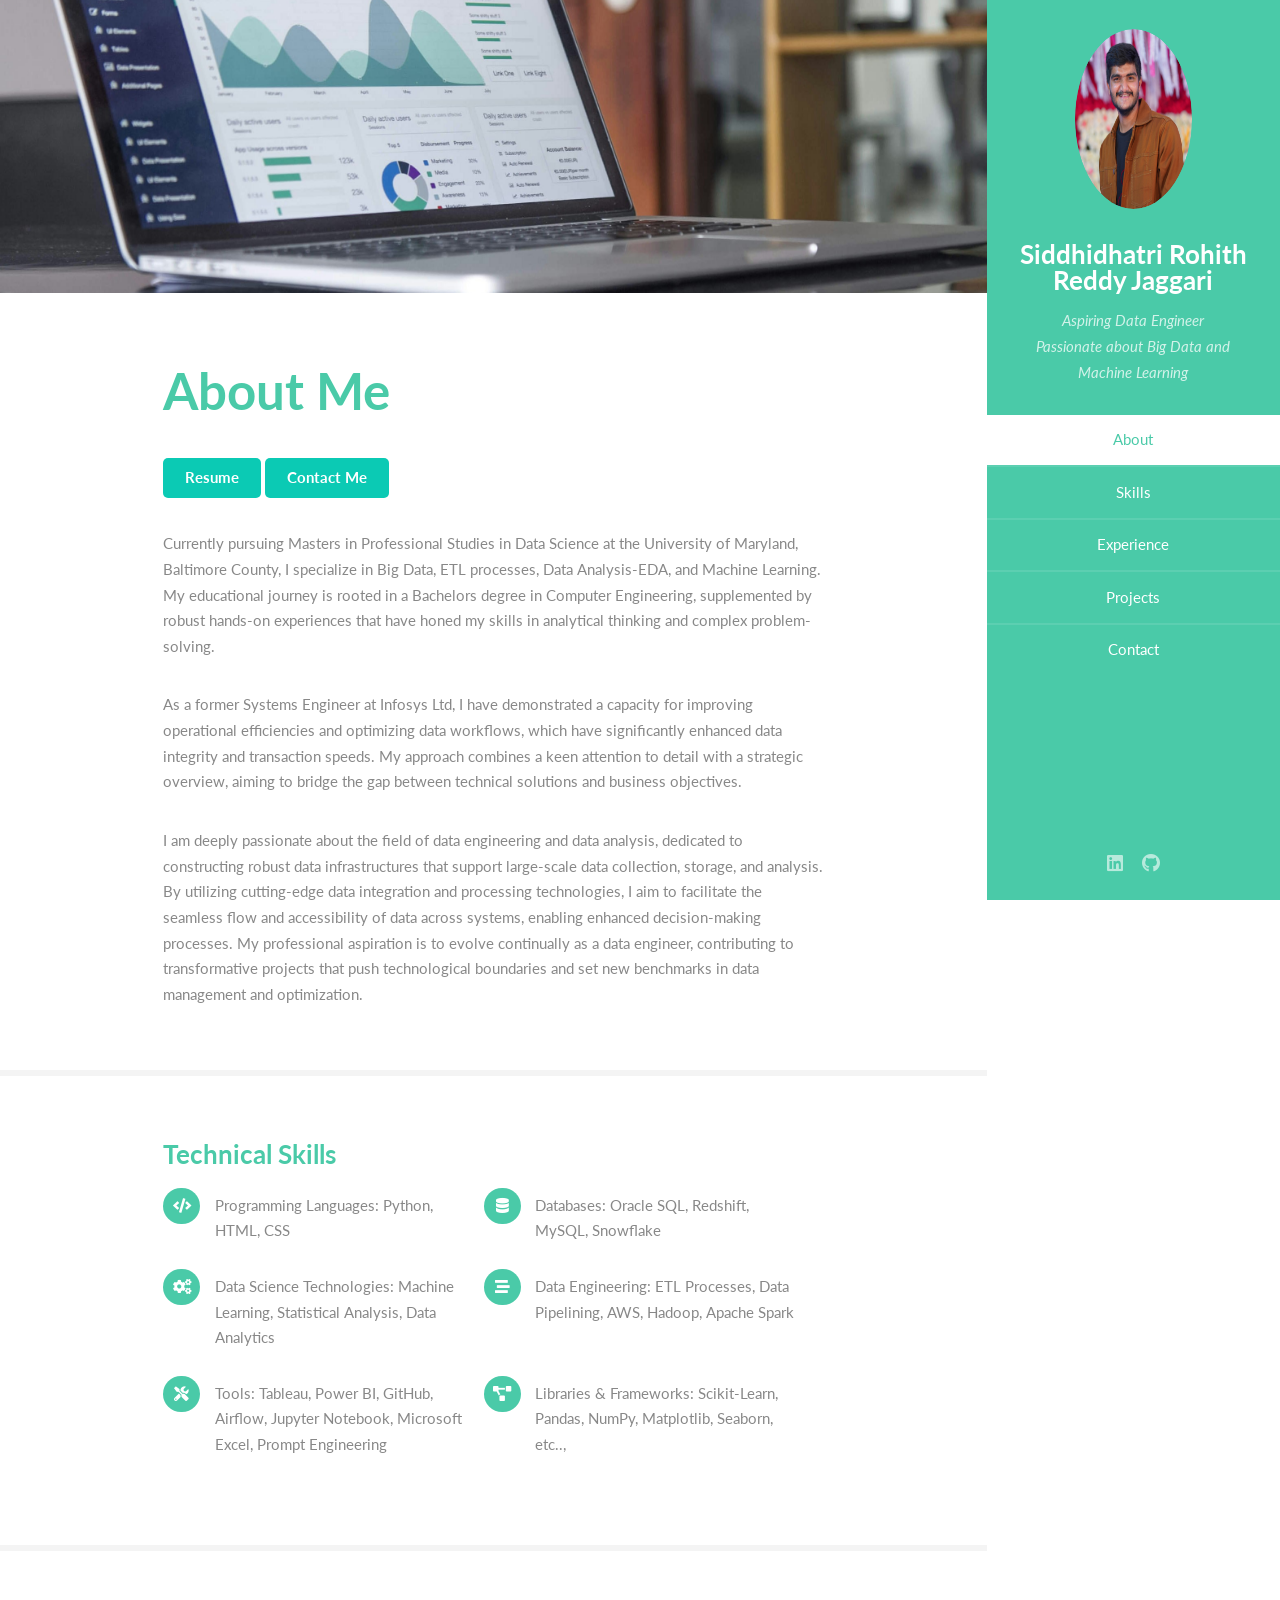
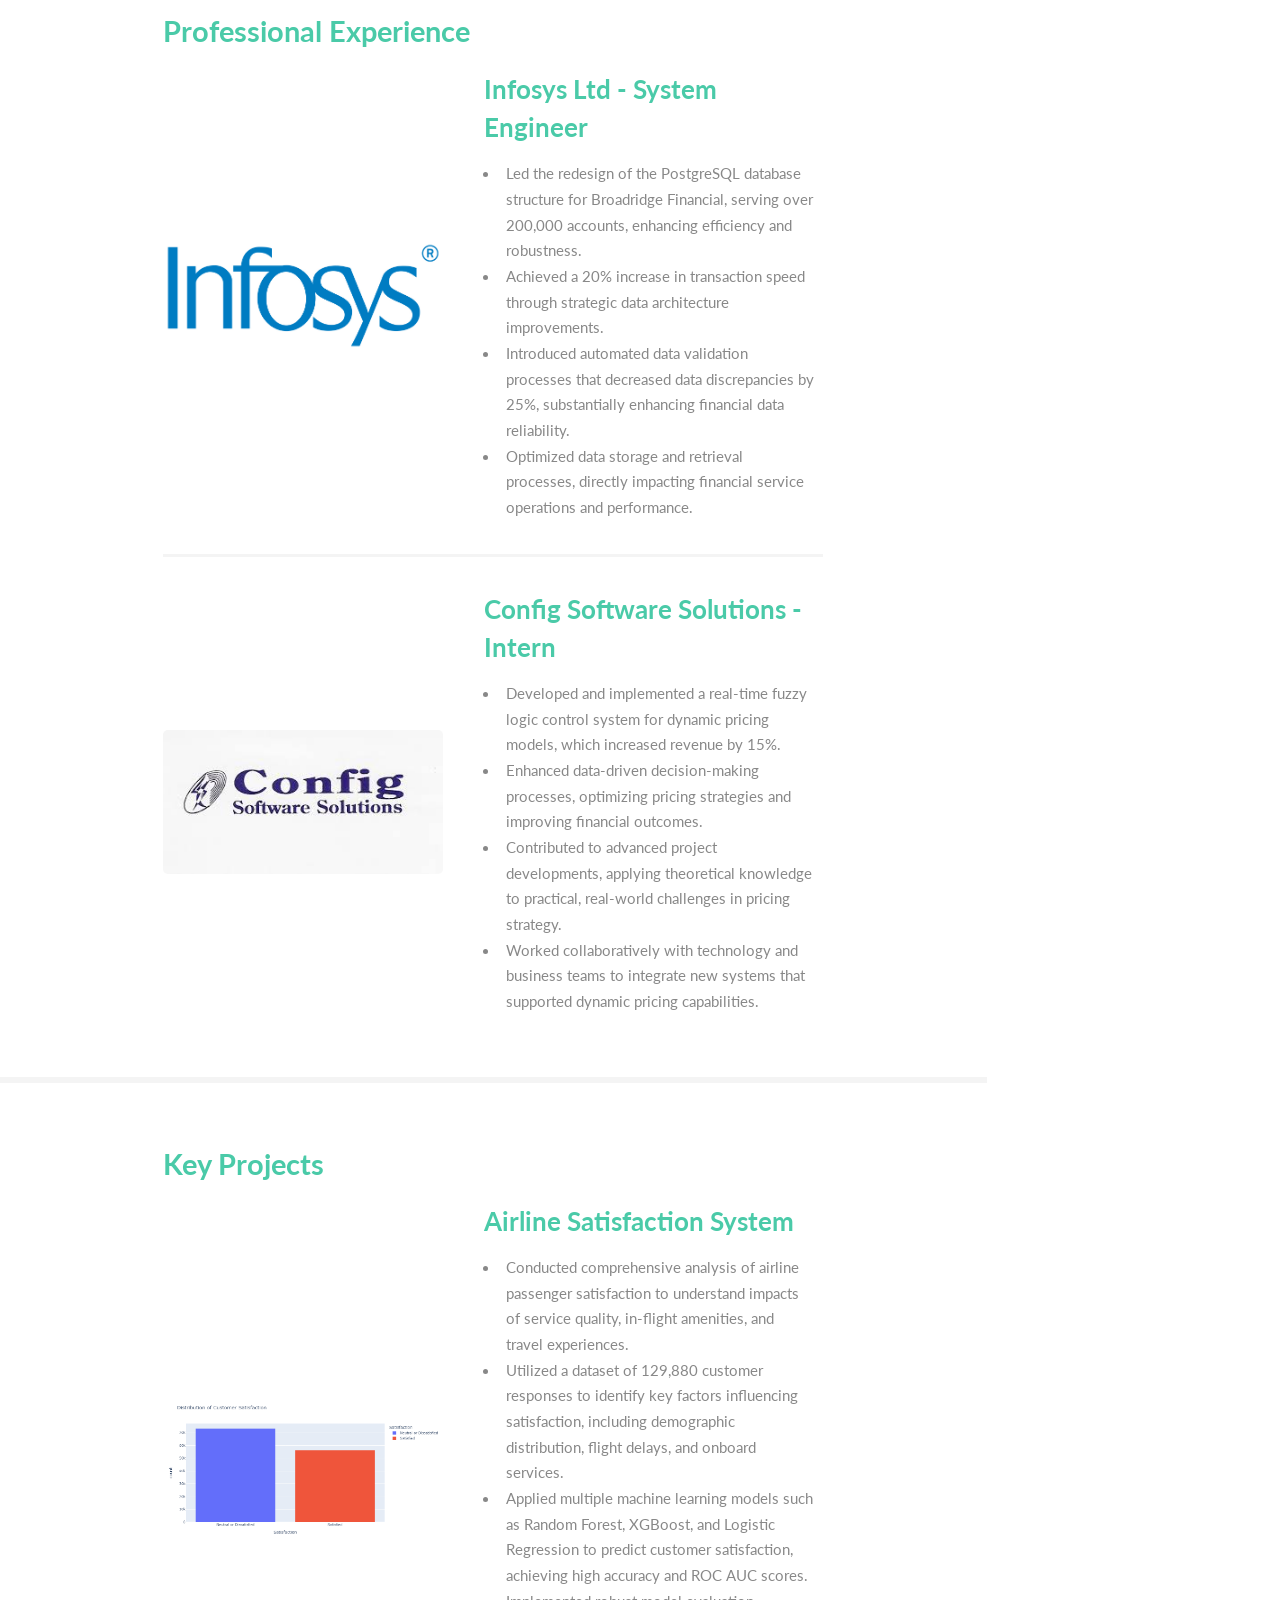
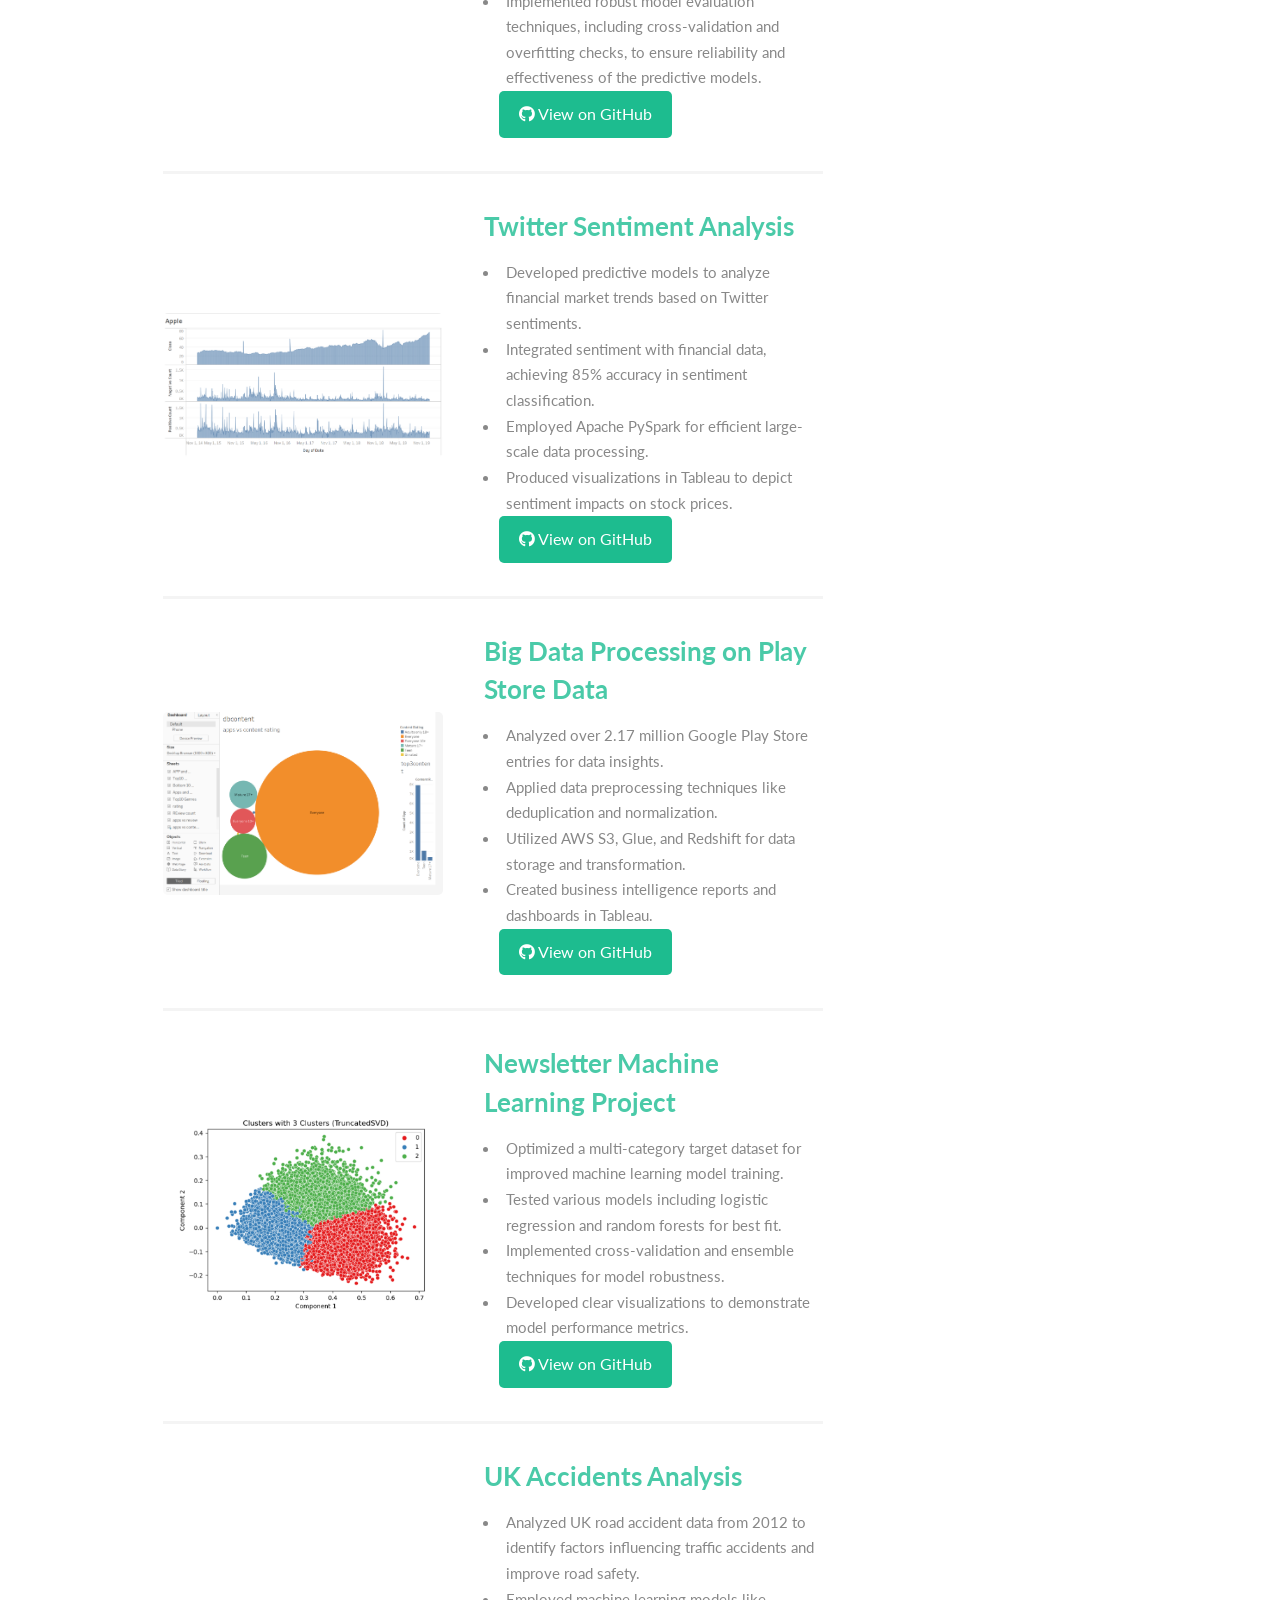
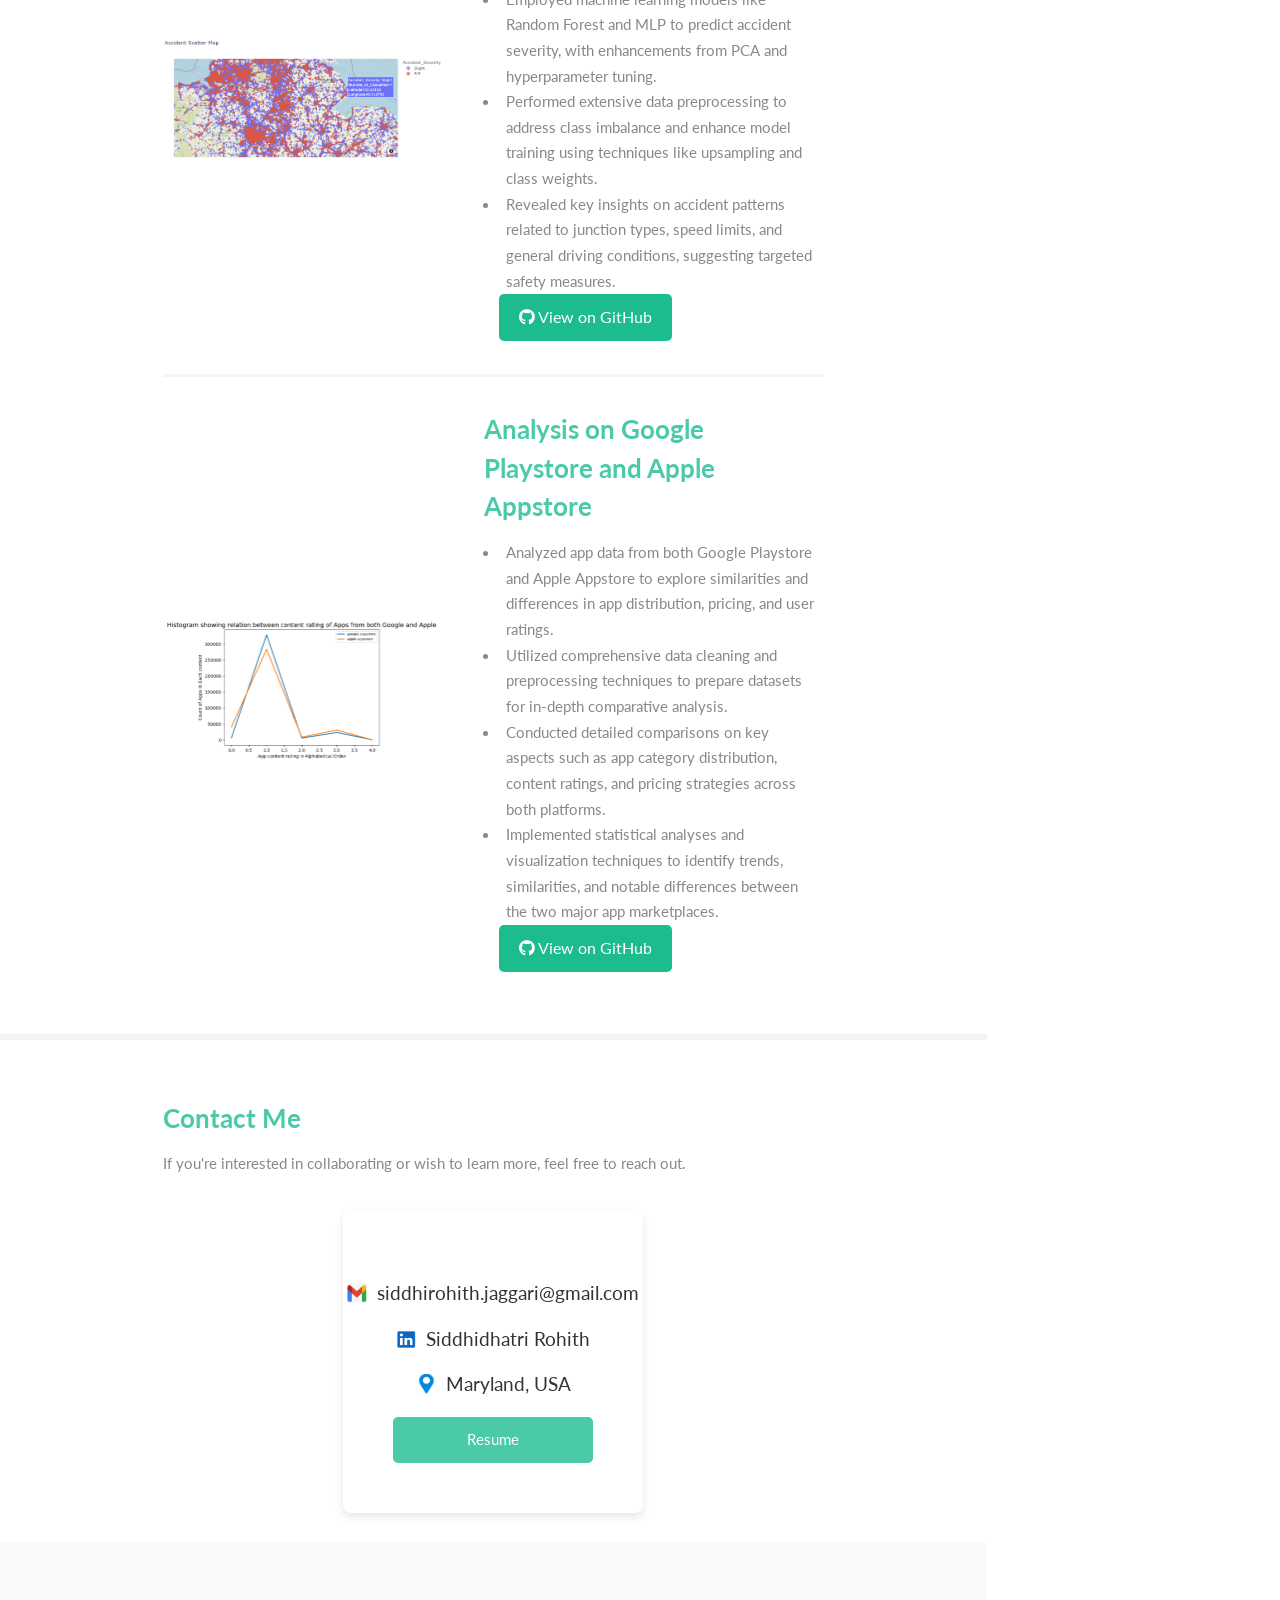
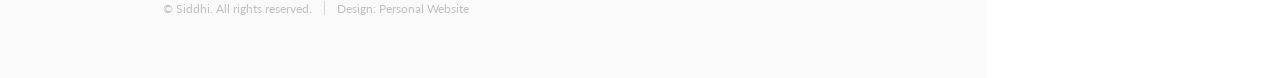
<file: index.html>
<!DOCTYPE HTML>
<html>
	<head>
		<title>Siddhidhatri Rohith Reddy Jaggari - Portfolio</title>
		<meta charset="utf-8" />
		<meta name="viewport" content="width=device-width, initial-scale=1, user-scalable=no" />
		<link rel="stylesheet" href="assets/css/main.css" />
	</head>
	<body class="is-preload">

		<!-- Header -->
			<section id="header">
				<header>
					<span class="image avatar"><img src="images/mainpic1.JPG" alt="Siddhidhatri Rohith Reddy Jaggari" /></span>
					<h1 id="logo"><a href="#">Siddhidhatri Rohith Reddy Jaggari</a></h1>
					<p>Aspiring Data Engineer<br />
					Passionate about Big Data and Machine Learning</p>
				</header>
				<nav id="nav">
					<ul>
						<li><a href="#one" class="active">About</a></li>
						<li><a href="#two">Skills</a></li>
						<li><a href="#three">Experience</a></li>
						<li><a href="#four">Projects</a></li>
						<li><a href="#five">Contact</a></li>
					</ul>
				</nav>
				<footer>
					<ul class="icons">
						<li><a href="https://linkedin.com/in/siddhidhatri-rohith-reddy-jaggari/" target="_blank" class="icon brands fa-linkedin"><span class="label">LinkedIn</span></a></li>
						<li><a href="https://github.com/SiddhiRohith29" class="icon brands fa-github" target="_blank"><span class="label">GitHub</span></a></li>
					</ul>
				</footer>
			</section>

		<!-- Wrapper -->
			<div id="wrapper">

				<!-- Main -->
					<div id="main">

						<!-- One -->
							<section id="one">
								<div class="image main" data-position="center">
									<img src="images/analysispic.jpg" alt="" />
								</div>
								<div class="container">
									<header class="major">
										<h2>About Me</h2>
									</header>
                                    <p> <a onclick="window.open('Resume.pdf')" class="button" style="cursor: pointer;">Resume </a>  <a href="#five" class="button">Contact Me</a></p>
									<p>Currently pursuing Masters in Professional Studies in Data Science at the University of Maryland, Baltimore County, I specialize in Big Data, ETL processes, Data Analysis-EDA, and Machine Learning. My educational journey is rooted in a Bachelors degree in Computer Engineering, supplemented by robust hands-on experiences that have honed my skills in analytical thinking and complex problem-solving.</p>
                                    <p>As a former Systems Engineer at Infosys Ltd, I have demonstrated a capacity for improving operational efficiencies and optimizing data workflows, which have significantly enhanced data integrity and transaction speeds. My approach combines a keen attention to detail with a strategic overview, aiming to bridge the gap between technical solutions and business objectives.</p>
                                    <p>I am deeply passionate about the field of data engineering and data analysis, dedicated to constructing robust data infrastructures that support large-scale data collection, storage, and analysis. By utilizing cutting-edge data integration and processing technologies, I aim to facilitate the seamless flow and accessibility of data across systems, enabling enhanced decision-making processes. My professional aspiration is to evolve continually as a data engineer, contributing to transformative projects that push technological boundaries and set new benchmarks in data management and optimization.</p>
								</div>
							</section>

						<!-- Two -->
							<section id="two">
								<div class="container">
									<h3 style="color: #4acaa8;">Technical Skills</h3>
                                    <ul class="feature-icons">
                                        <li class="icon solid fa-code">Programming Languages: Python, HTML, CSS</li>
                                        <li class="icon solid fa-database">Databases: Oracle SQL, Redshift, MySQL, Snowflake</li>
                                        <li class="icon solid fa-cogs">Data Science Technologies: Machine Learning, Statistical Analysis, Data Analytics</li>
                                        <li class="icon solid fa-stream">Data Engineering: ETL Processes, Data Pipelining, AWS, Hadoop, Apache Spark</li>
                                        <li class="icon solid fa-tools">Tools: Tableau, Power BI, GitHub, Airflow, Jupyter Notebook, Microsoft Excel, Prompt Engineering</li>
                                        <li class="icon solid fa-project-diagram">Libraries & Frameworks: Scikit-Learn, Pandas, NumPy, Matplotlib, Seaborn, etc..,</li>
                                    </ul>

								</div>
							</section>

						<!-- Three -->
							<section id="three">
								<div class="container">
									<h2 style="color: #4acaa8;">Professional Experience</h2>
									<div class="features">
										<article>
											<a href="#" class="image"><img src="images/infosyslogo.jpg" alt="Infosys Ltd" /></a>
											<div class="inner">
												<h3 style="color: #4acaa8;">Infosys Ltd - System Engineer</h3>
												<ul>
													<li>Led the redesign of the PostgreSQL database structure for Broadridge Financial, serving over 200,000 accounts, enhancing efficiency and robustness.</li>
													<li>Achieved a 20% increase in transaction speed through strategic data architecture improvements.</li>
													<li>Introduced automated data validation processes that decreased data discrepancies by 25%, substantially enhancing financial data reliability.</li>
													<li>Optimized data storage and retrieval processes, directly impacting financial service operations and performance.</li>
												</ul>
											</div>
										</article>
										<article>
											<a href="#" class="image"><img src="images/configsol.jpeg" alt="Config Software Solutions" /></a>
											<div class="inner">
												<h3 style="color: #4acaa8;">Config Software Solutions - Intern</h3>
												<ul>
													<li>Developed and implemented a real-time fuzzy logic control system for dynamic pricing models, which increased revenue by 15%.</li>
													<li>Enhanced data-driven decision-making processes, optimizing pricing strategies and improving financial outcomes.</li>
													<li>Contributed to advanced project developments, applying theoretical knowledge to practical, real-world challenges in pricing strategy.</li>
													<li>Worked collaboratively with technology and business teams to integrate new systems that supported dynamic pricing capabilities.</li>
												</ul>
											</div>
										</article>
									</div>
								</div>
							</section>

						<!-- Four -->
							<section id="four">
								<div class="container">
									<h2 style="color: #4acaa8;">Key Projects</h3>
									<div class="features">
										<article>
											<a href="#" class="image"><img src="images/capproj.png" alt="Config Software Solutions" /></a>
											<div class="inner">
												<div style="display: flex; align-items: center;">													
													<h3 style="color: #4acaa8;">Airline Satisfaction System</h3>
												</div>
												<ul>
													<li>Conducted comprehensive analysis of airline passenger satisfaction to understand impacts of service quality, in-flight amenities, and travel experiences.</li>
													<li>Utilized a dataset of 129,880 customer responses to identify key factors influencing satisfaction, including demographic distribution, flight delays, and onboard services.</li>
													<li>Applied multiple machine learning models such as Random Forest, XGBoost, and Logistic Regression to predict customer satisfaction, achieving high accuracy and ROC AUC scores.</li>
													<li>Implemented robust model evaluation techniques, including cross-validation and overfitting checks, to ensure reliability and effectiveness of the predictive models.</li>
													<a href="https://github.com/SiddhiRohith29/UMBC-DATA606-Capstone/tree/main/notebooks" target="_blank" class="icon brands fa-github github-button">
													View on GitHub
													</a>												
												</ul>
											</div>
										</article>
										<article>
											<a href="#" class="image"><img src="images/twitter.png" alt="Config Software Solutions" /></a>
											<div class="inner">
												<div style="display: flex; align-items: center;">													
													<h3 style="color: #4acaa8;">Twitter Sentiment Analysis</h3>
												</div>
												<ul>
													<li>Developed predictive models to analyze financial market trends based on Twitter sentiments.</li>
													<li>Integrated sentiment with financial data, achieving 85% accuracy in sentiment classification.</li>
													<li>Employed Apache PySpark for efficient large-scale data processing.</li>
													<li>Produced visualizations in Tableau to depict sentiment impacts on stock prices.</li>
													<a href="https://github.com/SiddhiRohith29/Twitter_sentimental_analysis_BigData_Project/tree/main/Code" target="_blank" class="icon brands fa-github github-button">
													View on GitHub
													</a>												
												</ul>
											</div>
										</article>

										<article>
											<a href="#" class="image"><img src="images/tabdbcontent.png" alt="Config Software Solutions" /></a>
											<div class="inner">
												<div style="display: flex; align-items: center;">													
													<h3 style="color: #4acaa8;">Big Data Processing on Play Store Data</h3>
												</div>
												<ul>
													<li>Analyzed over 2.17 million Google Play Store entries for data insights.</li>
													<li>Applied data preprocessing techniques like deduplication and normalization.</li>
													<li>Utilized AWS S3, Glue, and Redshift for data storage and transformation.</li>
													<li>Created business intelligence reports and dashboards in Tableau.</li>
													<a href="https://github.com/SiddhiRohith29/database_management_googleplay" target="_blank" class="icon brands fa-github github-button">
													View on GitHub
													</a>												
												</ul>
											</div>
										</article>

										<article>
											<a href="#" class="image"><img src="images/newsletter.png" alt="Config Software Solutions" /></a>
											<div class="inner">
												<div style="display: flex; align-items: center;">													
													<h3 style="color: #4acaa8;">Newsletter Machine Learning Project</h3>
												</div>
												<ul>
													<li>Optimized a multi-category target dataset for improved machine learning model training.</li>
													<li>Tested various models including logistic regression and random forests for best fit.</li>
													<li>Implemented cross-validation and ensemble techniques for model robustness.</li>
													<li>Developed clear visualizations to demonstrate model performance metrics.</li>
													<a href="https://github.com/SiddhiRohith29/data602/blob/main/final%20proj/602%20final.ipynb" target="_blank" class="icon brands fa-github github-button">
													View on GitHub
													</a>												
												</ul>
											</div>
										</article>

										<article>
											<a href="#" class="image"><img src="images/ukacc.png" alt="Config Software Solutions" /></a>
											<div class="inner">
												<div style="display: flex; align-items: center;">													
													<h3 style="color: #4acaa8;">UK Accidents Analysis</h3>
												</div>
												<ul>
													<li>Analyzed UK road accident data from 2012 to identify factors influencing traffic accidents and improve road safety.</li>
													<li>Employed machine learning models like Random Forest and MLP to predict accident severity, with enhancements from PCA and hyperparameter tuning.</li>
													<li>Performed extensive data preprocessing to address class imbalance and enhance model training using techniques like upsampling and class weights.</li>
													<li>Revealed key insights on accident patterns related to junction types, speed limits, and general driving conditions, suggesting targeted safety measures.</li>
													<a href="https://github.com/SiddhiRohith29/DataMiningProject" target="_blank" class="icon brands fa-github github-button">
													View on GitHub
													</a>												
												</ul>
											</div>
										</article>

										<article>
											<a href="#" class="image"><img src="images/googapple.png" alt="Config Software Solutions" /></a>
											<div class="inner">
												<div style="display: flex; align-items: center;">													
													<h3 style="color: #4acaa8;">Analysis on Google Playstore and Apple Appstore</h3>
												</div>
												<ul>
													<li>Analyzed app data from both Google Playstore and Apple Appstore to explore similarities and differences in app distribution, pricing, and user ratings.</li>
													<li>Utilized comprehensive data cleaning and preprocessing techniques to prepare datasets for in-depth comparative analysis.</li>
													<li>Conducted detailed comparisons on key aspects such as app category distribution, content ratings, and pricing strategies across both platforms.</li>
													<li>Implemented statistical analyses and visualization techniques to identify trends, similarities, and notable differences between the two major app marketplaces.</li>
													<a href="https://github.com/SiddhiRohith29/googleplay_appleapps_merge_analysis" target="_blank" class="icon brands fa-github github-button">
													View on GitHub
													</a>												
												</ul>
											</div>
										</article>																		
								</div>
							</section>

						<!-- Five -->
							<section id="five">
								<div class="container">
									<h3 style="color: #4acaa8;">Contact Me</h3>
									<p>If you're interested in collaborating or wish to learn more, feel free to reach out.</p>
									<div class="contact-card">
										<div class="contact-item">
											<a href="mailto:siddhirohith.jaggari@gmail.com" class="contact-link">
												<img src="images/email.png" alt="Email Icon" class="iconimage">
												<span style="font-size: 19px;">siddhirohith.jaggari@gmail.com</span>
											</a>
										</div>
										<div class="contact-item">
											<a href="https://www.linkedin.com/in/siddhidhatri-rohith-reddy-jaggari/" class="contact-link">
												<img src="images/linkedin.png" alt="LinkedIn Icon" class="iconimage">
												<span style="font-size: 19px;">Siddhidhatri Rohith</span>
											</a>
										</div>
										<div class="contact-item">
											<img src="images/location.png" alt="Location Icon" class="iconimage">
											<span style="font-size: 19px;">Maryland, USA</span>
										</div>
										<a onclick="window.open('Resume.pdf')" class="resume" style="cursor: pointer;">Resume</a>
									</div>
									<div class="spacer"></div>
								</div>
							</section>

					</div>

				<!-- Footer -->
					<section id="footer">
						<div class="container">
							<ul class="copyright">
								<li>&copy; Siddhi. All rights reserved.</li><li>Design: <a href="https://github.com/SiddhiRohith29/SiddhiRohith29.github.io/blob/main/index.html">Personal Website</a></li>
							</ul>
						</div>
					</section>

			</div>

		<!-- Scripts -->
			<script src="assets/js/jquery.min.js"></script>
			<script src="assets/js/jquery.scrollex.min.js"></script>
			<script src="assets/js/jquery.scrolly.min.js"></script>
			<script src="assets/js/browser.min.js"></script>
			<script src="assets/js/breakpoints.min.js"></script>
			<script src="assets/js/util.js"></script>
			<script src="assets/js/main.js"></script>

	</body>
</html>
</file>
<file: assets/css/main.css>
@import url("fontawesome-all.min.css");
@import url("https://fonts.googleapis.com/css?family=Lato:400,400italic,700,700italic|Source+Code+Pro:400");

/*
	Read Only by HTML5 UP
	html5up.net | @ajlkn
	Free for personal and commercial use under the CCA 3.0 license (html5up.net/license)
*/

html, body, div, span, applet, object,
iframe, h1, h2, h3, h4, h5, h6, p, blockquote,
pre, a, abbr, acronym, address, big, cite,
code, del, dfn, em, img, ins, kbd, q, s, samp,
small, strike, strong, sub, sup, tt, var, b,
u, i, center, dl, dt, dd, ol, ul, li, fieldset,
form, label, legend, table, caption, tbody,
tfoot, thead, tr, th, td, article, aside,
canvas, details, embed, figure, figcaption,
footer, header, hgroup, menu, nav, output, ruby,
section, summary, time, mark, audio, video {
	margin: 0;
	padding: 0;
	border: 0;
	font-size: 100%;
	font: inherit;
	vertical-align: baseline;}

article, aside, details, figcaption, figure,
footer, header, hgroup, menu, nav, section {
	display: block;}

body {
	line-height: 1;
}

ol, ul {
	list-style: none;
}

blockquote, q {
	quotes: none;
}

	blockquote:before, blockquote:after, q:before, q:after {
		content: '';
		content: none;
	}

table {
	border-collapse: collapse;
	border-spacing: 0;
}

body {
	-webkit-text-size-adjust: none;
}

mark {
	background-color: transparent;
	color: inherit;
}

input::-moz-focus-inner {
	border: 0;
	padding: 0;
}

input, select, textarea {
	-moz-appearance: none;
	-webkit-appearance: none;
	-ms-appearance: none;
	appearance: none;
}

/* Basic */

	html {
		box-sizing: border-box;
	}

	*, *:before, *:after {
		box-sizing: inherit;
	}

	body {
		background: #fff;
	}

		body.is-preload *, body.is-preload *:before, body.is-preload *:after {
			-moz-animation: none !important;
			-webkit-animation: none !important;
			-ms-animation: none !important;
			animation: none !important;
			-moz-transition: none !important;
			-webkit-transition: none !important;
			-ms-transition: none !important;
			transition: none !important;
		}

	body, input, select, textarea {
		color: #888;
		font-family: "Lato", sans-serif;
		font-size: 16pt;
		font-weight: 400;
		line-height: 1.75em;
	}

	a {
		-moz-transition: color 0.2s ease-in-out, border-color 0.2s ease-in-out;
		-webkit-transition: color 0.2s ease-in-out, border-color 0.2s ease-in-out;
		-ms-transition: color 0.2s ease-in-out, border-color 0.2s ease-in-out;
		transition: color 0.2s ease-in-out, border-color 0.2s ease-in-out;
		border-bottom: solid 0px #e4e4e4;
		color: inherit;
		text-decoration: none;
	}

		a:hover {
			border-bottom-color: transparent;
			color: #fe6b40 !important;
		}

	strong, b {
		color: #777;
		font-weight: 700;
	}

	em, i {
		font-style: italic;
	}

	p {
		margin: 0 0 2.25em 0;
	}

	h1, h2, h3, h4, h5, h6 {
		color: #777;
		font-weight: 700;
		line-height: 1em;
		margin: 0 0 0.5625em 0;
	}

		h1 a, h2 a, h3 a, h4 a, h5 a, h6 a {
			border: 0;
			color: inherit;
			text-decoration: none;
		}

	h2 {
		font-size: 2em;
		line-height: 1.5em;
	}

	h3 {
		font-size: 1.75em;
		line-height: 1.5em;
	}

	h4 {
		font-size: 1.25em;
		line-height: 1.5em;
	}

	h5 {
		font-size: 0.9em;
		line-height: 1.5em;
	}

	h6 {
		font-size: 0.7em;
		line-height: 1.5em;
	}

	sub {
		font-size: 0.8em;
		position: relative;
		top: 0.5em;
	}

	sup {
		font-size: 0.8em;
		position: relative;
		top: -0.5em;
	}

	hr {
		border: 0;
		border-bottom: solid 2px #f4f4f4;
		margin: 2.25em 0;
	}

		hr.major {
			margin: 3.375em 0;
		}

	blockquote {
		border-left: solid 8px #e4e4e4;
		font-style: italic;
		margin: 0 0 2.25em 0;
		padding: 0.5em 0 0.5em 2em;
	}

	code {
		background: #555;
		border-radius: 5px;
		color: #fff;
		font-family: "Source Code Pro", monospace;
		font-size: 0.9em;
		margin: 0 0.25em;
		padding: 0.25em 0.65em;
	}

	pre {
		font-family: "Source Code Pro", monospace;
		font-size: 0.9em;
		margin: 0 0 2.25em 0;
	}

		pre code {
			-webkit-overflow-scrolling: touch;
			display: block;
			line-height: 1.5em;
			overflow-x: auto;
			padding: 1em 1.5em;
		}

	.align-left {
		text-align: left;
	}

	.align-center {
		text-align: center;
	}

	.align-right {
		text-align: right;
	}

/* Row */

	.row {
		display: flex;
		flex-wrap: wrap;
		box-sizing: border-box;
		align-items: stretch;
	}

		.row > * {
			box-sizing: border-box;
		}

		.row.gtr-uniform > * > :last-child {
			margin-bottom: 0;
		}

		.row.aln-left {
			justify-content: flex-start;
		}

		.row.aln-center {
			justify-content: center;
		}

		.row.aln-right {
			justify-content: flex-end;
		}

		.row.aln-top {
			align-items: flex-start;
		}

		.row.aln-middle {
			align-items: center;
		}

		.row.aln-bottom {
			align-items: flex-end;
		}

		.row > .imp {
			order: -1;
		}

		.row > .col-1 {
			width: 8.33333%;
		}

		.row > .off-1 {
			margin-left: 8.33333%;
		}

		.row > .col-2 {
			width: 16.66667%;
		}

		.row > .off-2 {
			margin-left: 16.66667%;
		}

		.row > .col-3 {
			width: 25%;
		}

		.row > .off-3 {
			margin-left: 25%;
		}

		.row > .col-4 {
			width: 33.33333%;
		}

		.row > .off-4 {
			margin-left: 33.33333%;
		}

		.row > .col-5 {
			width: 41.66667%;
		}

		.row > .off-5 {
			margin-left: 41.66667%;
		}

		.row > .col-6 {
			width: 50%;
		}

		.row > .off-6 {
			margin-left: 50%;
		}

		.row > .col-7 {
			width: 58.33333%;
		}

		.row > .off-7 {
			margin-left: 58.33333%;
		}

		.row > .col-8 {
			width: 66.66667%;
		}

		.row > .off-8 {
			margin-left: 66.66667%;
		}

		.row > .col-9 {
			width: 75%;
		}

		.row > .off-9 {
			margin-left: 75%;
		}

		.row > .col-10 {
			width: 83.33333%;
		}

		.row > .off-10 {
			margin-left: 83.33333%;
		}

		.row > .col-11 {
			width: 91.66667%;
		}

		.row > .off-11 {
			margin-left: 91.66667%;
		}

		.row > .col-12 {
			width: 100%;
		}

		.row > .off-12 {
			margin-left: 100%;
		}

		.row.gtr-0 {
			margin-top: 0;
			margin-left: 0em;
		}

			.row.gtr-0 > * {
				padding: 0 0 0 0em;
			}

			.row.gtr-0.gtr-uniform {
				margin-top: 0em;
			}

				.row.gtr-0.gtr-uniform > * {
					padding-top: 0em;
				}

		.row.gtr-25 {
			margin-top: 0;
			margin-left: -0.5em;
		}

			.row.gtr-25 > * {
				padding: 0 0 0 0.5em;
			}

			.row.gtr-25.gtr-uniform {
				margin-top: -0.5em;
			}

				.row.gtr-25.gtr-uniform > * {
					padding-top: 0.5em;
				}

		.row.gtr-50 {
			margin-top: 0;
			margin-left: -1em;
		}

			.row.gtr-50 > * {
				padding: 0 0 0 1em;
			}

			.row.gtr-50.gtr-uniform {
				margin-top: -1em;
			}

				.row.gtr-50.gtr-uniform > * {
					padding-top: 1em;
				}

		.row {
			margin-top: 0;
			margin-left: -2em;
		}

			.row > * {
				padding: 0 0 0 2em;
			}

			.row.gtr-uniform {
				margin-top: -2em;
			}

				.row.gtr-uniform > * {
					padding-top: 2em;
				}

		.row.gtr-150 {
			margin-top: 0;
			margin-left: -3em;
		}

			.row.gtr-150 > * {
				padding: 0 0 0 3em;
			}

			.row.gtr-150.gtr-uniform {
				margin-top: -3em;
			}

				.row.gtr-150.gtr-uniform > * {
					padding-top: 3em;
				}

		.row.gtr-200 {
			margin-top: 0;
			margin-left: -4em;
		}

			.row.gtr-200 > * {
				padding: 0 0 0 4em;
			}

			.row.gtr-200.gtr-uniform {
				margin-top: -4em;
			}

				.row.gtr-200.gtr-uniform > * {
					padding-top: 4em;
				}

		@media screen and (max-width: 1680px) {

			.row {
				display: flex;
				flex-wrap: wrap;
				box-sizing: border-box;
				align-items: stretch;
			}

				.row > * {
					box-sizing: border-box;
				}

				.row.gtr-uniform > * > :last-child {
					margin-bottom: 0;
				}

				.row.aln-left {
					justify-content: flex-start;
				}

				.row.aln-center {
					justify-content: center;
				}

				.row.aln-right {
					justify-content: flex-end;
				}

				.row.aln-top {
					align-items: flex-start;
				}

				.row.aln-middle {
					align-items: center;
				}

				.row.aln-bottom {
					align-items: flex-end;
				}

				.row > .imp-xlarge {
					order: -1;
				}

				.row > .col-1-xlarge {
					width: 8.33333%;
				}

				.row > .off-1-xlarge {
					margin-left: 8.33333%;
				}

				.row > .col-2-xlarge {
					width: 16.66667%;
				}

				.row > .off-2-xlarge {
					margin-left: 16.66667%;
				}

				.row > .col-3-xlarge {
					width: 25%;
				}

				.row > .off-3-xlarge {
					margin-left: 25%;
				}

				.row > .col-4-xlarge {
					width: 33.33333%;
				}

				.row > .off-4-xlarge {
					margin-left: 33.33333%;
				}

				.row > .col-5-xlarge {
					width: 41.66667%;
				}

				.row > .off-5-xlarge {
					margin-left: 41.66667%;
				}

				.row > .col-6-xlarge {
					width: 50%;
				}

				.row > .off-6-xlarge {
					margin-left: 50%;
				}

				.row > .col-7-xlarge {
					width: 58.33333%;
				}

				.row > .off-7-xlarge {
					margin-left: 58.33333%;
				}

				.row > .col-8-xlarge {
					width: 66.66667%;
				}

				.row > .off-8-xlarge {
					margin-left: 66.66667%;
				}

				.row > .col-9-xlarge {
					width: 75%;
				}

				.row > .off-9-xlarge {
					margin-left: 75%;
				}

				.row > .col-10-xlarge {
					width: 83.33333%;
				}

				.row > .off-10-xlarge {
					margin-left: 83.33333%;
				}

				.row > .col-11-xlarge {
					width: 91.66667%;
				}

				.row > .off-11-xlarge {
					margin-left: 91.66667%;
				}

				.row > .col-12-xlarge {
					width: 100%;
				}

				.row > .off-12-xlarge {
					margin-left: 100%;
				}

				.row.gtr-0 {
					margin-top: 0;
					margin-left: 0em;
				}

					.row.gtr-0 > * {
						padding: 0 0 0 0em;
					}

					.row.gtr-0.gtr-uniform {
						margin-top: 0em;
					}

						.row.gtr-0.gtr-uniform > * {
							padding-top: 0em;
						}

				.row.gtr-25 {
					margin-top: 0;
					margin-left: -0.5em;
				}

					.row.gtr-25 > * {
						padding: 0 0 0 0.5em;
					}

					.row.gtr-25.gtr-uniform {
						margin-top: -0.5em;
					}

						.row.gtr-25.gtr-uniform > * {
							padding-top: 0.5em;
						}

				.row.gtr-50 {
					margin-top: 0;
					margin-left: -1em;
				}

					.row.gtr-50 > * {
						padding: 0 0 0 1em;
					}

					.row.gtr-50.gtr-uniform {
						margin-top: -1em;
					}

						.row.gtr-50.gtr-uniform > * {
							padding-top: 1em;
						}

				.row {
					margin-top: 0;
					margin-left: -2em;
				}

					.row > * {
						padding: 0 0 0 2em;
					}

					.row.gtr-uniform {
						margin-top: -2em;
					}

						.row.gtr-uniform > * {
							padding-top: 2em;
						}

				.row.gtr-150 {
					margin-top: 0;
					margin-left: -3em;
				}

					.row.gtr-150 > * {
						padding: 0 0 0 3em;
					}

					.row.gtr-150.gtr-uniform {
						margin-top: -3em;
					}

						.row.gtr-150.gtr-uniform > * {
							padding-top: 3em;
						}

				.row.gtr-200 {
					margin-top: 0;
					margin-left: -4em;
				}

					.row.gtr-200 > * {
						padding: 0 0 0 4em;
					}

					.row.gtr-200.gtr-uniform {
						margin-top: -4em;
					}

						.row.gtr-200.gtr-uniform > * {
							padding-top: 4em;
						}

		}

		@media screen and (max-width: 1280px) {

			.row {
				display: flex;
				flex-wrap: wrap;
				box-sizing: border-box;
				align-items: stretch;
			}

				.row > * {
					box-sizing: border-box;
				}

				.row.gtr-uniform > * > :last-child {
					margin-bottom: 0;
				}

				.row.aln-left {
					justify-content: flex-start;
				}

				.row.aln-center {
					justify-content: center;
				}

				.row.aln-right {
					justify-content: flex-end;
				}

				.row.aln-top {
					align-items: flex-start;
				}

				.row.aln-middle {
					align-items: center;
				}

				.row.aln-bottom {
					align-items: flex-end;
				}

				.row > .imp-large {
					order: -1;
				}

				.row > .col-1-large {
					width: 8.33333%;
				}

				.row > .off-1-large {
					margin-left: 8.33333%;
				}

				.row > .col-2-large {
					width: 16.66667%;
				}

				.row > .off-2-large {
					margin-left: 16.66667%;
				}

				.row > .col-3-large {
					width: 25%;
				}

				.row > .off-3-large {
					margin-left: 25%;
				}

				.row > .col-4-large {
					width: 33.33333%;
				}

				.row > .off-4-large {
					margin-left: 33.33333%;
				}

				.row > .col-5-large {
					width: 41.66667%;
				}

				.row > .off-5-large {
					margin-left: 41.66667%;
				}

				.row > .col-6-large {
					width: 50%;
				}

				.row > .off-6-large {
					margin-left: 50%;
				}

				.row > .col-7-large {
					width: 58.33333%;
				}

				.row > .off-7-large {
					margin-left: 58.33333%;
				}

				.row > .col-8-large {
					width: 66.66667%;
				}

				.row > .off-8-large {
					margin-left: 66.66667%;
				}

				.row > .col-9-large {
					width: 75%;
				}

				.row > .off-9-large {
					margin-left: 75%;
				}

				.row > .col-10-large {
					width: 83.33333%;
				}

				.row > .off-10-large {
					margin-left: 83.33333%;
				}

				.row > .col-11-large {
					width: 91.66667%;
				}

				.row > .off-11-large {
					margin-left: 91.66667%;
				}

				.row > .col-12-large {
					width: 100%;
				}

				.row > .off-12-large {
					margin-left: 100%;
				}

				.row.gtr-0 {
					margin-top: 0;
					margin-left: 0em;
				}

					.row.gtr-0 > * {
						padding: 0 0 0 0em;
					}

					.row.gtr-0.gtr-uniform {
						margin-top: 0em;
					}

						.row.gtr-0.gtr-uniform > * {
							padding-top: 0em;
						}

				.row.gtr-25 {
					margin-top: 0;
					margin-left: -0.375em;
				}

					.row.gtr-25 > * {
						padding: 0 0 0 0.375em;
					}

					.row.gtr-25.gtr-uniform {
						margin-top: -0.375em;
					}

						.row.gtr-25.gtr-uniform > * {
							padding-top: 0.375em;
						}

				.row.gtr-50 {
					margin-top: 0;
					margin-left: -0.75em;
				}

					.row.gtr-50 > * {
						padding: 0 0 0 0.75em;
					}

					.row.gtr-50.gtr-uniform {
						margin-top: -0.75em;
					}

						.row.gtr-50.gtr-uniform > * {
							padding-top: 0.75em;
						}

				.row {
					margin-top: 0;
					margin-left: -1.5em;
				}

					.row > * {
						padding: 0 0 0 1.5em;
					}

					.row.gtr-uniform {
						margin-top: -1.5em;
					}

						.row.gtr-uniform > * {
							padding-top: 1.5em;
						}

				.row.gtr-150 {
					margin-top: 0;
					margin-left: -2.25em;
				}

					.row.gtr-150 > * {
						padding: 0 0 0 2.25em;
					}

					.row.gtr-150.gtr-uniform {
						margin-top: -2.25em;
					}

						.row.gtr-150.gtr-uniform > * {
							padding-top: 2.25em;
						}

				.row.gtr-200 {
					margin-top: 0;
					margin-left: -3em;
				}

					.row.gtr-200 > * {
						padding: 0 0 0 3em;
					}

					.row.gtr-200.gtr-uniform {
						margin-top: -3em;
					}

						.row.gtr-200.gtr-uniform > * {
							padding-top: 3em;
						}

		}

		@media screen and (max-width: 1024px) {

			.row {
				display: flex;
				flex-wrap: wrap;
				box-sizing: border-box;
				align-items: stretch;
			}

				.row > * {
					box-sizing: border-box;
				}

				.row.gtr-uniform > * > :last-child {
					margin-bottom: 0;
				}

				.row.aln-left {
					justify-content: flex-start;
				}

				.row.aln-center {
					justify-content: center;
				}

				.row.aln-right {
					justify-content: flex-end;
				}

				.row.aln-top {
					align-items: flex-start;
				}

				.row.aln-middle {
					align-items: center;
				}

				.row.aln-bottom {
					align-items: flex-end;
				}

				.row > .imp-medium {
					order: -1;
				}

				.row > .col-1-medium {
					width: 8.33333%;
				}

				.row > .off-1-medium {
					margin-left: 8.33333%;
				}

				.row > .col-2-medium {
					width: 16.66667%;
				}

				.row > .off-2-medium {
					margin-left: 16.66667%;
				}

				.row > .col-3-medium {
					width: 25%;
				}

				.row > .off-3-medium {
					margin-left: 25%;
				}

				.row > .col-4-medium {
					width: 33.33333%;
				}

				.row > .off-4-medium {
					margin-left: 33.33333%;
				}

				.row > .col-5-medium {
					width: 41.66667%;
				}

				.row > .off-5-medium {
					margin-left: 41.66667%;
				}

				.row > .col-6-medium {
					width: 50%;
				}

				.row > .off-6-medium {
					margin-left: 50%;
				}

				.row > .col-7-medium {
					width: 58.33333%;
				}

				.row > .off-7-medium {
					margin-left: 58.33333%;
				}

				.row > .col-8-medium {
					width: 66.66667%;
				}

				.row > .off-8-medium {
					margin-left: 66.66667%;
				}

				.row > .col-9-medium {
					width: 75%;
				}

				.row > .off-9-medium {
					margin-left: 75%;
				}

				.row > .col-10-medium {
					width: 83.33333%;
				}

				.row > .off-10-medium {
					margin-left: 83.33333%;
				}

				.row > .col-11-medium {
					width: 91.66667%;
				}

				.row > .off-11-medium {
					margin-left: 91.66667%;
				}

				.row > .col-12-medium {
					width: 100%;
				}

				.row > .off-12-medium {
					margin-left: 100%;
				}

				.row.gtr-0 {
					margin-top: 0;
					margin-left: 0em;
				}

					.row.gtr-0 > * {
						padding: 0 0 0 0em;
					}

					.row.gtr-0.gtr-uniform {
						margin-top: 0em;
					}

						.row.gtr-0.gtr-uniform > * {
							padding-top: 0em;
						}

				.row.gtr-25 {
					margin-top: 0;
					margin-left: -0.375em;
				}

					.row.gtr-25 > * {
						padding: 0 0 0 0.375em;
					}

					.row.gtr-25.gtr-uniform {
						margin-top: -0.375em;
					}

						.row.gtr-25.gtr-uniform > * {
							padding-top: 0.375em;
						}

				.row.gtr-50 {
					margin-top: 0;
					margin-left: -0.75em;
				}

					.row.gtr-50 > * {
						padding: 0 0 0 0.75em;
					}

					.row.gtr-50.gtr-uniform {
						margin-top: -0.75em;
					}

						.row.gtr-50.gtr-uniform > * {
							padding-top: 0.75em;
						}

				.row {
					margin-top: 0;
					margin-left: -1.5em;
				}

					.row > * {
						padding: 0 0 0 1.5em;
					}

					.row.gtr-uniform {
						margin-top: -1.5em;
					}

						.row.gtr-uniform > * {
							padding-top: 1.5em;
						}

				.row.gtr-150 {
					margin-top: 0;
					margin-left: -2.25em;
				}

					.row.gtr-150 > * {
						padding: 0 0 0 2.25em;
					}

					.row.gtr-150.gtr-uniform {
						margin-top: -2.25em;
					}

						.row.gtr-150.gtr-uniform > * {
							padding-top: 2.25em;
						}

				.row.gtr-200 {
					margin-top: 0;
					margin-left: -3em;
				}

					.row.gtr-200 > * {
						padding: 0 0 0 3em;
					}

					.row.gtr-200.gtr-uniform {
						margin-top: -3em;
					}

						.row.gtr-200.gtr-uniform > * {
							padding-top: 3em;
						}

		}

		@media screen and (max-width: 736px) {

			.row {
				display: flex;
				flex-wrap: wrap;
				box-sizing: border-box;
				align-items: stretch;
			}

				.row > * {
					box-sizing: border-box;
				}

				.row.gtr-uniform > * > :last-child {
					margin-bottom: 0;
				}

				.row.aln-left {
					justify-content: flex-start;
				}

				.row.aln-center {
					justify-content: center;
				}

				.row.aln-right {
					justify-content: flex-end;
				}

				.row.aln-top {
					align-items: flex-start;
				}

				.row.aln-middle {
					align-items: center;
				}

				.row.aln-bottom {
					align-items: flex-end;
				}

				.row > .imp-small {
					order: -1;
				}

				.row > .col-1-small {
					width: 8.33333%;
				}

				.row > .off-1-small {
					margin-left: 8.33333%;
				}

				.row > .col-2-small {
					width: 16.66667%;
				}

				.row > .off-2-small {
					margin-left: 16.66667%;
				}

				.row > .col-3-small {
					width: 25%;
				}

				.row > .off-3-small {
					margin-left: 25%;
				}

				.row > .col-4-small {
					width: 33.33333%;
				}

				.row > .off-4-small {
					margin-left: 33.33333%;
				}

				.row > .col-5-small {
					width: 41.66667%;
				}

				.row > .off-5-small {
					margin-left: 41.66667%;
				}

				.row > .col-6-small {
					width: 50%;
				}

				.row > .off-6-small {
					margin-left: 50%;
				}

				.row > .col-7-small {
					width: 58.33333%;
				}

				.row > .off-7-small {
					margin-left: 58.33333%;
				}

				.row > .col-8-small {
					width: 66.66667%;
				}

				.row > .off-8-small {
					margin-left: 66.66667%;
				}

				.row > .col-9-small {
					width: 75%;
				}

				.row > .off-9-small {
					margin-left: 75%;
				}

				.row > .col-10-small {
					width: 83.33333%;
				}

				.row > .off-10-small {
					margin-left: 83.33333%;
				}

				.row > .col-11-small {
					width: 91.66667%;
				}

				.row > .off-11-small {
					margin-left: 91.66667%;
				}

				.row > .col-12-small {
					width: 100%;
				}

				.row > .off-12-small {
					margin-left: 100%;
				}

				.row.gtr-0 {
					margin-top: 0;
					margin-left: 0em;
				}

					.row.gtr-0 > * {
						padding: 0 0 0 0em;
					}

					.row.gtr-0.gtr-uniform {
						margin-top: 0em;
					}

						.row.gtr-0.gtr-uniform > * {
							padding-top: 0em;
						}

				.row.gtr-25 {
					margin-top: 0;
					margin-left: -0.3125em;
				}

					.row.gtr-25 > * {
						padding: 0 0 0 0.3125em;
					}

					.row.gtr-25.gtr-uniform {
						margin-top: -0.3125em;
					}

						.row.gtr-25.gtr-uniform > * {
							padding-top: 0.3125em;
						}

				.row.gtr-50 {
					margin-top: 0;
					margin-left: -0.625em;
				}

					.row.gtr-50 > * {
						padding: 0 0 0 0.625em;
					}

					.row.gtr-50.gtr-uniform {
						margin-top: -0.625em;
					}

						.row.gtr-50.gtr-uniform > * {
							padding-top: 0.625em;
						}

				.row {
					margin-top: 0;
					margin-left: -1.25em;
				}

					.row > * {
						padding: 0 0 0 1.25em;
					}

					.row.gtr-uniform {
						margin-top: -1.25em;
					}

						.row.gtr-uniform > * {
							padding-top: 1.25em;
						}

				.row.gtr-150 {
					margin-top: 0;
					margin-left: -1.875em;
				}

					.row.gtr-150 > * {
						padding: 0 0 0 1.875em;
					}

					.row.gtr-150.gtr-uniform {
						margin-top: -1.875em;
					}

						.row.gtr-150.gtr-uniform > * {
							padding-top: 1.875em;
						}

				.row.gtr-200 {
					margin-top: 0;
					margin-left: -2.5em;
				}

					.row.gtr-200 > * {
						padding: 0 0 0 2.5em;
					}

					.row.gtr-200.gtr-uniform {
						margin-top: -2.5em;
					}

						.row.gtr-200.gtr-uniform > * {
							padding-top: 2.5em;
						}

		}

		@media screen and (max-width: 480px) {

			.row {
				display: flex;
				flex-wrap: wrap;
				box-sizing: border-box;
				align-items: stretch;
			}

				.row > * {
					box-sizing: border-box;
				}

				.row.gtr-uniform > * > :last-child {
					margin-bottom: 0;
				}

				.row.aln-left {
					justify-content: flex-start;
				}

				.row.aln-center {
					justify-content: center;
				}

				.row.aln-right {
					justify-content: flex-end;
				}

				.row.aln-top {
					align-items: flex-start;
				}

				.row.aln-middle {
					align-items: center;
				}

				.row.aln-bottom {
					align-items: flex-end;
				}

				.row > .imp-xsmall {
					order: -1;
				}

				.row > .col-1-xsmall {
					width: 8.33333%;
				}

				.row > .off-1-xsmall {
					margin-left: 8.33333%;
				}

				.row > .col-2-xsmall {
					width: 16.66667%;
				}

				.row > .off-2-xsmall {
					margin-left: 16.66667%;
				}

				.row > .col-3-xsmall {
					width: 25%;
				}

				.row > .off-3-xsmall {
					margin-left: 25%;
				}

				.row > .col-4-xsmall {
					width: 33.33333%;
				}

				.row > .off-4-xsmall {
					margin-left: 33.33333%;
				}

				.row > .col-5-xsmall {
					width: 41.66667%;
				}

				.row > .off-5-xsmall {
					margin-left: 41.66667%;
				}

				.row > .col-6-xsmall {
					width: 50%;
				}

				.row > .off-6-xsmall {
					margin-left: 50%;
				}

				.row > .col-7-xsmall {
					width: 58.33333%;
				}

				.row > .off-7-xsmall {
					margin-left: 58.33333%;
				}

				.row > .col-8-xsmall {
					width: 66.66667%;
				}

				.row > .off-8-xsmall {
					margin-left: 66.66667%;
				}

				.row > .col-9-xsmall {
					width: 75%;
				}

				.row > .off-9-xsmall {
					margin-left: 75%;
				}

				.row > .col-10-xsmall {
					width: 83.33333%;
				}

				.row > .off-10-xsmall {
					margin-left: 83.33333%;
				}

				.row > .col-11-xsmall {
					width: 91.66667%;
				}

				.row > .off-11-xsmall {
					margin-left: 91.66667%;
				}

				.row > .col-12-xsmall {
					width: 100%;
				}

				.row > .off-12-xsmall {
					margin-left: 100%;
				}

				.row.gtr-0 {
					margin-top: 0;
					margin-left: 0em;
				}

					.row.gtr-0 > * {
						padding: 0 0 0 0em;
					}

					.row.gtr-0.gtr-uniform {
						margin-top: 0em;
					}

						.row.gtr-0.gtr-uniform > * {
							padding-top: 0em;
						}

				.row.gtr-25 {
					margin-top: 0;
					margin-left: -0.3125em;
				}

					.row.gtr-25 > * {
						padding: 0 0 0 0.3125em;
					}

					.row.gtr-25.gtr-uniform {
						margin-top: -0.3125em;
					}

						.row.gtr-25.gtr-uniform > * {
							padding-top: 0.3125em;
						}

				.row.gtr-50 {
					margin-top: 0;
					margin-left: -0.625em;
				}

					.row.gtr-50 > * {
						padding: 0 0 0 0.625em;
					}

					.row.gtr-50.gtr-uniform {
						margin-top: -0.625em;
					}

						.row.gtr-50.gtr-uniform > * {
							padding-top: 0.625em;
						}

				.row {
					margin-top: 0;
					margin-left: -1.25em;
				}

					.row > * {
						padding: 0 0 0 1.25em;
					}

					.row.gtr-uniform {
						margin-top: -1.25em;
					}

						.row.gtr-uniform > * {
							padding-top: 1.25em;
						}

				.row.gtr-150 {
					margin-top: 0;
					margin-left: -1.875em;
				}

					.row.gtr-150 > * {
						padding: 0 0 0 1.875em;
					}

					.row.gtr-150.gtr-uniform {
						margin-top: -1.875em;
					}

						.row.gtr-150.gtr-uniform > * {
							padding-top: 1.875em;
						}

				.row.gtr-200 {
					margin-top: 0;
					margin-left: -2.5em;
				}

					.row.gtr-200 > * {
						padding: 0 0 0 2.5em;
					}

					.row.gtr-200.gtr-uniform {
						margin-top: -2.5em;
					}

						.row.gtr-200.gtr-uniform > * {
							padding-top: 2.5em;
						}

		}

/* Container */

	.container {
		margin: 0 auto;
		max-width: calc(100% - 4.5em);
		width: 45em;
	}

		.container.xsmall {
			width: 11.25em;
		}

		.container.small {
			width: 22.5em;
		}

		.container.medium {
			width: 33.75em;
		}

		.container.large {
			width: 56.25em;
		}

		.container.xlarge {
			width: 67.5em;
		}

		.container.max {
			width: 100%;
		}

		@media screen and (max-width: 1024px) {

			.container {
				width: 100% !important;
			}

		}

		@media screen and (max-width: 480px) {

			.container {
				max-width: calc(100% - 3.375em);
			}

		}

/* Section/Article */

	section.special, article.special {
		text-align: center;
	}

	header p {
		color: #aaa;
		position: relative;
		margin: 0 0 1.6875em 0;
	}

	header h2 + p {
		font-size: 1.25em;
		margin-top: -0.5em;
		line-height: 1.5em;
	}

	header h3 + p {
		font-size: 1.1em;
		margin-top: -0.35em;
		line-height: 1.5em;
	}

	header h4 + p,
	header h5 + p,
	header h6 + p {
		font-size: 0.9em;
		margin-top: -0.25em;
		line-height: 1.5em;
	}

	header.major h2 {
		color: #4acaa8;
		font-size: 3.5em;
	}

		header.major h2 + p {
			color: #777;
			font-size: 1.75em;
			font-weight: 700;
			margin-top: -0.75em;
		}

/* Form */

	form {
		margin: 0 0 2.25em 0;
	}

	label {
		color: #777;
		display: block;
		font-size: 0.9em;
		font-weight: 700;
		margin: 0 0 1.125em 0;
	}

	input::-moz-focus-inner {
		border: 0;
		padding: 0;
	}

	input[type="text"],
	input[type="password"],
	input[type="email"],
	select,
	textarea {
		-moz-appearance: none;
		-webkit-appearance: none;
		-ms-appearance: none;
		appearance: none;
		border-radius: 5px;
		border: none;
		border: solid 2px #e4e4e4;
		color: inherit;
		display: block;
		outline: 0;
		padding: 0 1em;
		text-decoration: none;
		width: 100%;
	}

		input[type="text"]:invalid,
		input[type="password"]:invalid,
		input[type="email"]:invalid,
		select:invalid,
		textarea:invalid {
			box-shadow: none;
		}

		input[type="text"]:focus,
		input[type="password"]:focus,
		input[type="email"]:focus,
		select:focus,
		textarea:focus {
			border-color: #4acaa8;
		}

	select {
		background-image: url("data:image/svg+xml;charset=utf8,%3Csvg xmlns='http://www.w3.org/2000/svg' width='40' height='40' preserveAspectRatio='none' viewBox='0 0 40 40'%3E%3Cpath d='M9.4,12.3l10.4,10.4l10.4-10.4c0.2-0.2,0.5-0.4,0.9-0.4c0.3,0,0.6,0.1,0.9,0.4l3.3,3.3c0.2,0.2,0.4,0.5,0.4,0.9 c0,0.4-0.1,0.6-0.4,0.9L20.7,31.9c-0.2,0.2-0.5,0.4-0.9,0.4c-0.3,0-0.6-0.1-0.9-0.4L4.3,17.3c-0.2-0.2-0.4-0.5-0.4-0.9 c0-0.4,0.1-0.6,0.4-0.9l3.3-3.3c0.2-0.2,0.5-0.4,0.9-0.4S9.1,12.1,9.4,12.3z' fill='%23e4e4e4' /%3E%3C/svg%3E");
		background-size: 1.25em;
		background-repeat: no-repeat;
		background-position: calc(100% - 1em) center;
		height: 2.75em;
		padding-right: 2.75em;
		text-overflow: ellipsis;
	}

		select option {
			color: #777;
			background: #fff;
		}

		select:focus::-ms-value {
			background-color: transparent;
		}

		select::-ms-expand {
			display: none;
		}

	input[type="text"],
	input[type="password"],
	input[type="email"],
	select {
		height: 2.75em;
	}

	textarea {
		padding: 0.75em 1em;
	}

	input[type="checkbox"],
	input[type="radio"] {
		-moz-appearance: none;
		-webkit-appearance: none;
		-ms-appearance: none;
		appearance: none;
		display: block;
		float: left;
		margin-right: -2em;
		opacity: 0;
		width: 1em;
		z-index: -1;
	}

		input[type="checkbox"] + label,
		input[type="radio"] + label {
			text-decoration: none;
			color: #888;
			cursor: pointer;
			display: inline-block;
			font-size: 1em;
			font-weight: 400;
			padding-left: 2.4em;
			padding-right: 0.75em;
			position: relative;
		}

			input[type="checkbox"] + label:before,
			input[type="radio"] + label:before {
				-moz-osx-font-smoothing: grayscale;
				-webkit-font-smoothing: antialiased;
				display: inline-block;
				font-style: normal;
				font-variant: normal;
				text-rendering: auto;
				line-height: 1;
				text-transform: none !important;
				font-family: 'Font Awesome 5 Free';
				font-weight: 900;
			}

			input[type="checkbox"] + label:before,
			input[type="radio"] + label:before {
				background: #fafafa;
				border-radius: 5px;
				border: solid 2px #e4e4e4;
				content: '';
				display: inline-block;
				font-size: 0.8em;
				height: 2.0625em;
				left: 0;
				line-height: 2.0625em;
				position: absolute;
				text-align: center;
				top: 0;
				width: 2.0625em;
			}

		input[type="checkbox"]:checked + label:before,
		input[type="radio"]:checked + label:before {
			background: #989898;
			border-color: #989898;
			color: #ffffff;
			content: '\f00c';
		}

		input[type="checkbox"]:focus + label:before,
		input[type="radio"]:focus + label:before {
			border-color: #4acaa8;
		}

	input[type="checkbox"] + label:before {
		border-radius: 5px;
	}

	input[type="radio"] + label:before {
		border-radius: 100%;
	}

	::-webkit-input-placeholder {
		color: #aaa !important;
		font-style: italic;
		opacity: 1.0;
	}

	:-moz-placeholder {
		color: #aaa !important;
		font-style: italic;
		opacity: 1.0;
	}

	::-moz-placeholder {
		color: #aaa !important;
		font-style: italic;
		opacity: 1.0;
	}

	:-ms-input-placeholder {
		color: #aaa !important;
		font-style: italic;
		opacity: 1.0;
	}

/* Box */

	.box {
		border-radius: 5px;
		border: solid 2px #e4e4e4;
		margin-bottom: 2.25em;
		padding: 1.5em;
	}

		.box > :last-child,
		.box > :last-child > :last-child,
		.box > :last-child > :last-child > :last-child {
			margin-bottom: 0;
		}

		.box.alt {
			border: 0;
			border-radius: 0;
			padding: 0;
		}

/* Icon */

	.icon {
		text-decoration: none;
		border-bottom: none;
		position: relative;
	}

		.icon:before {
			-moz-osx-font-smoothing: grayscale;
			-webkit-font-smoothing: antialiased;
			display: inline-block;
			font-style: normal;
			font-variant: normal;
			text-rendering: auto;
			line-height: 1;
			text-transform: none !important;
			font-family: 'Font Awesome 5 Free';
			font-weight: 400;
		}

		.icon > .label {
			display: none;
		}

		.icon:before {
			line-height: inherit;
		}

		.icon.solid:before {
			font-weight: 900;
		}

		.icon.brands:before {
			font-family: 'Font Awesome 5 Brands';
		}

/* Image */

	.image {
		border-radius: 5px;
		border: 0;
		display: inline-block;
		position: relative;
	}

		.image[data-position] img {
			-moz-object-fit: cover;
			-webkit-object-fit: cover;
			-ms-object-fit: cover;
			object-fit: cover;
			display: block;
			position: absolute;
			top: 0;
			left: 0;
			width: 100%;
			height: 100%;
		}

		.image[data-position="top left"] img {
			-moz-object-position: top left;
			-webkit-object-position: top left;
			-ms-object-position: top left;
			object-position: top left;
		}

		.image[data-position="top"] img {
			-moz-object-position: top;
			-webkit-object-position: top;
			-ms-object-position: top;
			object-position: top;
		}

		.image[data-position="top right"] img {
			-moz-object-position: top right;
			-webkit-object-position: top right;
			-ms-object-position: top right;
			object-position: top right;
		}

		.image[data-position="right"] img {
			-moz-object-position: right;
			-webkit-object-position: right;
			-ms-object-position: right;
			object-position: right;
		}

		.image[data-position="bottom right"] img {
			-moz-object-position: bottom right;
			-webkit-object-position: bottom right;
			-ms-object-position: bottom right;
			object-position: bottom right;
		}

		.image[data-position="bottom"] img {
			-moz-object-position: bottom;
			-webkit-object-position: bottom;
			-ms-object-position: bottom;
			object-position: bottom;
		}

		.image[data-position="bottom left"] img {
			-moz-object-position: bottom left;
			-webkit-object-position: bottom left;
			-ms-object-position: bottom left;
			object-position: bottom left;
		}

		.image[data-position="left"] img {
			-moz-object-position: left;
			-webkit-object-position: left;
			-ms-object-position: left;
			object-position: left;
		}

		.image[data-position="center"] img {
			-moz-object-position: center;
			-webkit-object-position: center;
			-ms-object-position: center;
			object-position: center;
		}

		.image[data-position="25% 25%"] img {
			-moz-object-position: 25% 25%;
			-webkit-object-position: 25% 25%;
			-ms-object-position: 25% 25%;
			object-position: 25% 25%;
		}

		.image[data-position="75% 25%"] img {
			-moz-object-position: 75% 25%;
			-webkit-object-position: 75% 25%;
			-ms-object-position: 75% 25%;
			object-position: 75% 25%;
		}

		.image[data-position="75% 75%"] img {
			-moz-object-position: 75% 75%;
			-webkit-object-position: 75% 75%;
			-ms-object-position: 75% 75%;
			object-position: 75% 75%;
		}

		.image[data-position="25% 75%"] img {
			-moz-object-position: 25% 75%;
			-webkit-object-position: 25% 75%;
			-ms-object-position: 25% 75%;
			object-position: 25% 75%;
		}

		.image img {
			border-radius: 5px;
			display: block;
		}

		.image.left {
			float: left;
			margin: 0 2.5em 2em 0;
			top: 0.25em;
		}

		.image.right {
			float: right;
			margin: 0 0 2em 2.5em;
			top: 0.25em;
		}

		.image.fit {
			display: block;
			margin: 0 0 2.25em 0;
			width: 100%;
		}

			.image.fit img {
				display: block;
				width: 100%;
			}

		.image.avatar {
			border-radius: 100%;
			overflow: hidden;
			width: 180px;  /* Example size */
    		height: 180px; /* Example size */
		}

			.image.avatar img {
				border-radius: 100%;
    			display: block;
    			width: 100%;
    			height: 100%;
			}

		.image.main {
			display: block;
			height: 20em;
			border-radius: 0;
		}

			.image.main img {
				border-radius: 0;
			}

.github-button {
    transition: background-color 0.3s ease; /* Smooth transition for background color */
    text-decoration: none; 
    display: inline-block; 
    background-color:#1dbc8f; 
    color: white; 
    padding: 10px 20px; 
    border-radius: 5px; 
    font-size: 16px; 
    text-align: center;
}

.github-button:hover {
    background-color: #c8d8ed; /* Darker shade when hovered */
    color: white; /* Maintain the text color as white */
}

/* List */

	ol {
		list-style: decimal;
		margin: 0 0 2.25em 0;
		padding-left: 1.25em;
	}

		ol li {
			padding-left: 0.25em;
		}

	ul {
		list-style: disc;
		margin: 0 0 2.25em 0;
		padding-left: 1em;
	}

		ul li {
			padding-left: 0.5em;
		}

		ul.alt {
			list-style: none;
			padding-left: 0;
		}

			ul.alt li {
				border-top: solid 2px #f4f4f4;
				padding: 0.5em 0;
			}

				ul.alt li:first-child {
					border-top: 0;
					padding-top: 0;
				}

	dl {
		margin: 0 0 2.25em 0;
	}

/* Actions */

	ul.actions {
		display: -moz-flex;
		display: -webkit-flex;
		display: -ms-flex;
		display: flex;
		cursor: default;
		list-style: none;
		margin-left: -1.125em;
		padding-left: 0;
	}

		ul.actions li {
			padding: 0 0 0 1.125em;
			vertical-align: middle;
		}

		ul.actions.special {
			-moz-justify-content: center;
			-webkit-justify-content: center;
			-ms-justify-content: center;
			justify-content: center;
			width: 100%;
			margin-left: 0;
		}

			ul.actions.special li:first-child {
				padding-left: 0;
			}

		ul.actions.stacked {
			-moz-flex-direction: column;
			-webkit-flex-direction: column;
			-ms-flex-direction: column;
			flex-direction: column;
			margin-left: 0;
		}

			ul.actions.stacked li {
				padding: 1.125em 0 0 0;
			}

				ul.actions.stacked li:first-child {
					padding-top: 0;
				}

		ul.actions.fit {
			width: calc(100% + 1.125em);
		}

			ul.actions.fit li {
				-moz-flex-grow: 1;
				-webkit-flex-grow: 1;
				-ms-flex-grow: 1;
				flex-grow: 1;
				-moz-flex-shrink: 1;
				-webkit-flex-shrink: 1;
				-ms-flex-shrink: 1;
				flex-shrink: 1;
				width: 100%;
			}

				ul.actions.fit li > * {
					width: 100%;
				}

			ul.actions.fit.stacked {
				width: 100%;
			}

		@media screen and (max-width: 480px) {

			ul.actions:not(.fixed) {
				-moz-flex-direction: column;
				-webkit-flex-direction: column;
				-ms-flex-direction: column;
				flex-direction: column;
				margin-left: 0;
				width: 100% !important;
			}

				ul.actions:not(.fixed) li {
					-moz-flex-grow: 1;
					-webkit-flex-grow: 1;
					-ms-flex-grow: 1;
					flex-grow: 1;
					-moz-flex-shrink: 1;
					-webkit-flex-shrink: 1;
					-ms-flex-shrink: 1;
					flex-shrink: 1;
					padding: 1.125em 0 0 0;
					text-align: center;
					width: 100%;
				}

					ul.actions:not(.fixed) li > * {
						width: 100%;
					}

					ul.actions:not(.fixed) li:first-child {
						padding-top: 0;
					}

					ul.actions:not(.fixed) li input[type="submit"],
					ul.actions:not(.fixed) li input[type="reset"],
					ul.actions:not(.fixed) li input[type="button"],
					ul.actions:not(.fixed) li button,
					ul.actions:not(.fixed) li .button {
						width: 100%;
					}

						ul.actions:not(.fixed) li input[type="submit"].icon:before,
						ul.actions:not(.fixed) li input[type="reset"].icon:before,
						ul.actions:not(.fixed) li input[type="button"].icon:before,
						ul.actions:not(.fixed) li button.icon:before,
						ul.actions:not(.fixed) li .button.icon:before {
							margin-left: -0.5rem;
						}

		}

/* Feature Icons */

	ul.feature-icons {
		list-style: none;
		padding-left: 0;
	}

		ul.feature-icons li {
			text-decoration: none;
			display: inline-block;
			margin: 0 0 1.6875em 0;
			padding: 0.35em 0 0 3.5em;
			position: relative;
			vertical-align: top;
			width: 48%;
		}

			ul.feature-icons li:before {
				-moz-osx-font-smoothing: grayscale;
				-webkit-font-smoothing: antialiased;
				display: inline-block;
				font-style: normal;
				font-variant: normal;
				text-rendering: auto;
				line-height: 1;
				text-transform: none !important;
				font-family: 'Font Awesome 5 Free';
				font-weight: 400;
			}

			ul.feature-icons li:before {
				background: #4acaa8;
				border-radius: 100%;
				color: #ffffff;
				display: block;
				height: 2.5em;
				left: 0;
				line-height: 2.5em;
				position: absolute;
				text-align: center;
				top: 0;
				width: 2.5em;
			}

/* Icons */

	ul.icons {
		cursor: default;
		list-style: none;
		padding-left: 0;
	}

		ul.icons li {
			display: inline-block;
			padding: 0 1em 0 0;
		}

			ul.icons li:last-child {
				padding-right: 0 !important;
			}

			ul.icons li .icon:before {
				font-size: 1.25em;
			}

/* Table */

	.table-wrapper {
		-webkit-overflow-scrolling: touch;
		overflow-x: auto;
	}

	table {
		margin: 0 0 2.25em 0;
		width: 100%;
	}

		table tbody tr {
			border: solid 2px #f4f4f4;
			border-left: 0;
			border-right: 0;
		}

			table tbody tr:nth-child(2n + 1) {
				background-color: #fafafa;
			}

		table td {
			padding: 0.75em 0.75em;
		}

		table th {
			color: #777;
			font-size: 0.9em;
			font-weight: 700;
			padding: 0 0.75em 0.75em 0.75em;
			text-align: left;
		}

		table thead {
			border-bottom: solid 4px #e4e4e4;
		}

		table tfoot {
			border-top: solid 4px #e4e4e4;
		}

		table.alt {
			border-collapse: separate;
		}

			table.alt tbody tr td {
				border: solid 2px #e4e4e4;
				border-left-width: 0;
				border-top-width: 0;
			}

				table.alt tbody tr td:first-child {
					border-left-width: 2px;
				}

			table.alt tbody tr:first-child td {
				border-top-width: 2px;
			}

			table.alt thead {
				border-bottom: 0;
			}

			table.alt tfoot {
				border-top: 0;
			}

/* Button */

	input[type="submit"],
	input[type="reset"],
	input[type="button"],
	.button {
		-moz-appearance: none;
		-webkit-appearance: none;
		-ms-appearance: none;
		appearance: none;
		-moz-transition: background-color 0.2s ease-in-out, color 0.2s ease-in-out;
		-webkit-transition: background-color 0.2s ease-in-out, color 0.2s ease-in-out;
		-ms-transition: background-color 0.2s ease-in-out, color 0.2s ease-in-out;
		transition: background-color 0.2s ease-in-out, color 0.2s ease-in-out;
		background-color: #0bcab4;
		border-radius: 5px;
		border: 0;
		color: #ffffff !important;
		cursor: pointer;
		display: inline-block;
		font-weight: 700;
		height: 2.75em;
		line-height: 2.75em;
		padding: 0 1.5em;
		text-align: center;
		text-decoration: none;
		white-space: nowrap;
	}

		input[type="submit"]:hover,
		input[type="reset"]:hover,
		input[type="button"]:hover,
		.button:hover {
			background-color: #a5a5a5;
			color: #ffffff !important;
		}

		input[type="submit"]:active,
		input[type="reset"]:active,
		input[type="button"]:active,
		.button:active {
			background-color: #8b8b8b;
		}

		input[type="submit"].icon,
		input[type="reset"].icon,
		input[type="button"].icon,
		.button.icon {
			padding-left: 1.35em;
		}

			input[type="submit"].icon:before,
			input[type="reset"].icon:before,
			input[type="button"].icon:before,
			.button.icon:before {
				margin-right: 0.5em;
			}

		input[type="submit"].fit,
		input[type="reset"].fit,
		input[type="button"].fit,
		.button.fit {
			width: 100%;
		}

		input[type="submit"].small,
		input[type="reset"].small,
		input[type="button"].small,
		.button.small {
			font-size: 0.8em;
		}

		input[type="submit"].large,
		input[type="reset"].large,
		input[type="button"].large,
		.button.large {
			font-size: 1.35em;
		}

		input[type="submit"].alt,
		input[type="reset"].alt,
		input[type="button"].alt,
		.button.alt {
			background-color: transparent;
			box-shadow: inset 0 0 0 2px #e4e4e4;
			color: #777 !important;
		}

			input[type="submit"].alt:hover,
			input[type="reset"].alt:hover,
			input[type="button"].alt:hover,
			.button.alt:hover {
				background-color: #f4f4f4;
				color: #777 !important;
			}

			input[type="submit"].alt:active,
			input[type="reset"].alt:active,
			input[type="button"].alt:active,
			.button.alt:active {
				background-color: #eaeaea;
			}

			input[type="submit"].alt.icon:before,
			input[type="reset"].alt.icon:before,
			input[type="button"].alt.icon:before,
			.button.alt.icon:before {
				color: #aaa;
			}

		input[type="submit"].primary,
		input[type="reset"].primary,
		input[type="button"].primary,
		.button.primary {
			background-color: #4acaa8;
			color: #ffffff !important;
		}

			input[type="submit"].primary:hover,
			input[type="reset"].primary:hover,
			input[type="button"].primary:hover,
			.button.primary:hover {
				background-color: #5ed0b1;
			}

			input[type="submit"].primary:active,
			input[type="reset"].primary:active,
			input[type="button"].primary:active,
			.button.primary:active {
				background-color: #39c29d;
			}

		input[type="submit"].disabled, input[type="submit"]:disabled,
		input[type="reset"].disabled,
		input[type="reset"]:disabled,
		input[type="button"].disabled,
		input[type="button"]:disabled,
		.button.disabled,
		.button:disabled {
			background-color: #888 !important;
			box-shadow: inset 0 -0.15em 0 0 rgba(0, 0, 0, 0.15);
			color: #fff !important;
			cursor: default;
			opacity: 0.25;
		}

/* Features */

	.features article {
		border-top: solid 3px #f4f4f4;
		margin-bottom: 2.25em;
		padding-top: 2.25em;
	}

		.features article:first-child {
			border-top: 0;
			padding-top: 0;
		}

		.features article .image {
			display: inline-block;
			padding-right: 2.5em;
			vertical-align: middle;
			width: 48%;
		}

			.features article .image img {
				display: block;
				width: 100%;
			}

		.features article .inner {
			display: inline-block;
			vertical-align: middle;
			width: 50%;
		}

			.features article .inner > :last-child {
				margin-bottom: 0;
			}

/* Header */

	#header {
		display: -moz-flex;
		display: -webkit-flex;
		display: -ms-flex;
		display: flex;
		-moz-flex-direction: column;
		-webkit-flex-direction: column;
		-ms-flex-direction: column;
		flex-direction: column;
		-moz-justify-content: space-between;
		-webkit-justify-content: space-between;
		-ms-justify-content: space-between;
		justify-content: space-between;
		background: #4acaa8;
		color: #d2f2e9;
		height: 100%;
		overflow-y: auto;
		position: fixed;
		text-align: center;
		top: 0;
		width: 23em;
		right: 0;
	}

		#header h1, #header h2, #header h3, #header h4, #header h5, #header h6 {
			color: #ffffff;
		}

			#header h1 a, #header h2 a, #header h3 a, #header h4 a, #header h5 a, #header h6 a {
				color: #ffffff;
			}

		#header header p {
			color: #b7eadc;
		}

		#header a {
			color: #d2f2e9;
		}

			#header a:hover {
				color: #ffffff !important;
			}

		#header > header {
			-moz-flex-shrink: 0;
			-webkit-flex-shrink: 0;
			-ms-flex-shrink: 0;
			flex-shrink: 0;
			padding: 3em;
		}

			#header > header .avatar {
				display: block;
				margin: 0 auto 2.25em auto;
				width: 8em;
			}

			#header > header h1 {
				font-size: 1.75em;
				margin: 0;
			}

			#header > header p {
				color: #d2f2e9;
				font-style: italic;
				margin: 1em 0 0 0;
			}

		#header > footer {
			-moz-flex-shrink: 0;
			-webkit-flex-shrink: 0;
			-ms-flex-shrink: 0;
			flex-shrink: 0;
			bottom: 0;
			left: 0;
			padding: 2em;
			width: 100%;
		}

			#header > footer .icons {
				margin: 0;
			}

				#header > footer .icons li a {
					color: #b7eadc;
				}

		#header > nav {
			-moz-flex-grow: 1;
			-webkit-flex-grow: 1;
			-ms-flex-grow: 1;
			flex-grow: 1;
		}

			#header > nav ul {
				list-style: none;
				margin: 0;
				padding: 0;
			}

				#header > nav ul li {
					border-top: solid 2px #5ccfb1;
					display: block;
					padding: 0;
				}

					#header > nav ul li a {
						-moz-transition: none;
						-webkit-transition: none;
						-ms-transition: none;
						transition: none;
						border: 0;
						color: #ffffff !important;
						display: block;
						padding: 0.85em 0;
						text-decoration: none;
					}

						#header > nav ul li a.active {
							background: #fff;
							color: #4acaa8 !important;
						}

					#header > nav ul li:first-child {
						border-top: 0;
					}

/* Wrapper */

	#wrapper {
		background: #fff;
		padding-right: 23em;
	}

/* Main */

	#main > section {
		border-top: solid 6px #f4f4f4;
	}

		#main > section > .container {
			padding: 6em 0 4em 0;
		}

		#main > section:first-child {
			border-top: 0;
		}


/* Footer */

	#footer {
		background: #fafafa;
		border-top: 0;
		color: #c0c0c0;
		overflow: hidden;
		padding: 4em 0 2em 0;
	}

		#footer .copyright {
			line-height: 1em;
			list-style: none;
			padding: 0;
		}

			#footer .copyright li {
				border-left: solid 1px #d4d4d4;
				display: inline-block;
				font-size: 0.8em;
				margin-left: 1em;
				padding-left: 1em;
			}

				#footer .copyright li:first-child {
					border-left: 0;
					margin-left: 0;
					padding-left: 0;
				}

				#footer .copyright li a {
					color: inherit;
				}

/* XLarge */

	@media screen and (max-width: 1680px) {

		/* Basic */

			body, input, select, textarea {
				font-size: 13pt;
			}

		/* Header */

			#header {
				width: 21em;
			}

				#header > header {
					padding: 2em;
				}

				#header > footer {
					padding: 1.5em;
				}

		/* Wrapper */

			#wrapper {
				padding-right: 21em;
			}

		/* Main */

			#main > section > .container {
				padding: 4em 0 2em 0;
			}

	}

/* Large */

	@media screen and (max-width: 1280px) {

		/* Basic */

			body, input, select, textarea {
				font-size: 11pt;
			}

		/* Header */

			#header {
				width: 20em;
			}

		/* Wrapper */

			#wrapper {
				padding-right: 20em;
			}

	}

/* Medium */

	#titleBar {
		display: none;
	}

	@media screen and (max-width: 1024px) {

		/* Basic */

			html, body {
				overflow-x: hidden;
			}

			body, input, select, textarea {
				font-size: 12pt;
			}

		/* Image */

			.image.left, .image.right {
				max-width: 40%;
			}

				.image.left img, .image.right img {
					width: 100%;
				}

			.image.main {
				height: 20em;
			}

		/* Header */

			#header {
				-moz-backface-visibility: hidden;
				-webkit-backface-visibility: hidden;
				-ms-backface-visibility: hidden;
				backface-visibility: hidden;
				-moz-transition: -moz-transform 0.5s ease;
				-webkit-transition: -webkit-transform 0.5s ease;
				-ms-transition: -ms-transform 0.5s ease;
				transition: transform 0.5s ease;
				display: block;
				height: 100%;
				overflow-y: auto;
				position: fixed;
				top: 0;
				width: 23em;
				z-index: 10002;
				-moz-transform: translateX(23em);
				-webkit-transform: translateX(23em);
				-ms-transform: translateX(23em);
				transform: translateX(23em);
				right: 0;
			}

				#header > footer {
					bottom: auto;
					left: auto;
					margin: 0.5em 0 0 0;
					position: relative;
					right: auto;
					top: auto;
				}

		/* Wrapper */

			#wrapper {
				-moz-backface-visibility: hidden;
				-webkit-backface-visibility: hidden;
				-ms-backface-visibility: hidden;
				backface-visibility: hidden;
				-moz-transition: -moz-transform 0.5s ease;
				-webkit-transition: -webkit-transform 0.5s ease;
				-ms-transition: -ms-transform 0.5s ease;
				transition: transform 0.5s ease;
				padding: 44px 0 1px 0;
			}

		/* Header Panel */

			#titleBar {
				-moz-backface-visibility: hidden;
				-webkit-backface-visibility: hidden;
				-ms-backface-visibility: hidden;
				backface-visibility: hidden;
				-moz-transition: -moz-transform 0.5s ease;
				-webkit-transition: -webkit-transform 0.5s ease;
				-ms-transition: -ms-transform 0.5s ease;
				transition: transform 0.5s ease;
				display: block;
				height: 44px;
				left: 0;
				position: fixed;
				top: 0;
				width: 100%;
				z-index: 10001;
				background: #222;
				color: #fff;
				min-width: 320px;
			}

				#titleBar .title {
					color: #fff;
					display: block;
					font-weight: 700;
					height: 44px;
					line-height: 44px;
					padding: 0 1em;
					width: 100%;
					text-align: left;
				}

					#titleBar .title a {
						border: 0;
						text-decoration: none;
					}

				#titleBar .toggle {
					text-decoration: none;
					height: 4em;
					position: absolute;
					top: 0;
					width: 6em;
					border: 0;
					outline: 0;
					right: 0;
				}

					#titleBar .toggle:before {
						-moz-osx-font-smoothing: grayscale;
						-webkit-font-smoothing: antialiased;
						display: inline-block;
						font-style: normal;
						font-variant: normal;
						text-rendering: auto;
						line-height: 1;
						text-transform: none !important;
						font-family: 'Font Awesome 5 Free';
						font-weight: 900;
					}

					#titleBar .toggle:before {
						background: #4acaa8;
						color: #ffffff;
						content: '\f0c9';
						display: block;
						font-size: 18px;
						height: 44px;
						line-height: 44px;
						position: absolute;
						text-align: center;
						top: 0;
						width: 64px;
						right: 0;
					}

			body.header-visible #wrapper, body.header-visible #titleBar {
				-moz-transform: translateX(-23em);
				-webkit-transform: translateX(-23em);
				-ms-transform: translateX(-23em);
				transform: translateX(-23em);
			}

			body.header-visible #header {
				-moz-transform: translateX(0);
				-webkit-transform: translateX(0);
				-ms-transform: translateX(0);
				transform: translateX(0);
			}

	}

/* Small */

	@media screen and (max-width: 736px) {

		/* Basic */

			body, input, select, textarea {
				font-size: 12pt;
			}

			h1 br, h2 br, h3 br, h4 br, h5 br, h6 br {
				display: none;
			}

			h2 {
				font-size: 1.75em;
			}

			h3 {
				font-size: 1.5em;
			}

			h4 {
				font-size: 1em;
			}

		/* Image */

			.image.left {
				margin: 0 1.5em 1em 0;
			}

			.image.right {
				margin: 0 0 1em 1.5em;
			}

			.image.main {
				height: 12em;
			}

		/* Section/Article */

			header br {
				display: none;
			}

			header.major h2 {
				font-size: 2.5em;
			}

				header.major h2 + p {
					font-size: 1.5em;
				}

		/* Features */

			.features article .image {
				display: block;
				margin: 0 0 2.25em 0;
				padding-right: 0;
				width: 100%;
			}

			.features article .inner {
				display: block;
				width: 100%;
			}

		/* Header */

			#header {
				width: 17em;
				-moz-transform: translateX(17em);
				-webkit-transform: translateX(17em);
				-ms-transform: translateX(17em);
				transform: translateX(17em);
				right: 0;
			}

				#header > header {
					padding: 2em;
				}

					#header > header .avatar {
						margin: 0 auto 1.6875em auto;
						width: 6em;
					}

					#header > header h1 {
						font-size: 1.5em;
					}

					#header > header p {
						margin: 1em 0 0 0;
					}

				#header > footer {
					padding: 1.5em;
				}

		/* Main */

			#main > section > .container {
				padding: 2em 0 0 0;
			}

		/* Footer */

			#footer {
				text-align: center;
			}

				#footer .copyright li {
					border-left: 0;
					display: block;
					line-height: 1.75em;
					margin: 0.75em 0 0 0;
					padding-left: 0;
				}

					#footer .copyright li:first-child {
						margin-top: 0;
					}

		/* Header Panel */

			#titleBar .toggle {
				height: 4em;
				width: 6em;
			}

				#titleBar .toggle:before {
					font-size: 14px;
					width: 44px;
				}

			body.header-visible #wrapper, body.header-visible #titleBar {
				-moz-transform: translateX(-17em);
				-webkit-transform: translateX(-17em);
				-ms-transform: translateX(-17em);
				transform: translateX(-17em);
			}

	}
/*CONTACT*/
.contact-card {
    background: #fff;
    padding: 50px;
    text-align: center;
    border-radius: 8px;
    box-shadow: 0 4px 8px rgba(0, 0, 0, 0.1);
    width: 300px; /* Adjust size as needed */
    margin: auto; /* Center the card */
}


.contact-item {
    margin: 20px 0; /* Reduced vertical spacing */
    display: flex; /* Ensure flex display for inline elements */
    align-items: center; /* Vertically align elements in the middle */
    justify-content: center; /* Center the items horizontally */
}

.iconimage {
    width: 20px; 
    height: 20px;
    margin-right: 10px; 
}

.contact-link, .contact-item span {
    color: #333; /* Specify text color */
    text-decoration: none; /* Remove underline from links */
    display: flex;
    align-items: center; /* Align icon and text */
}

.resume{
    display: block;
    background-color:#4acaa8;
    color: white;
    text-decoration: none;
    padding: 10px 20px;
    border: none;
    border-radius: 5px;
    margin-top: 20px; 
    cursor: pointer;
    width: 100%; 
}

.resume:hover {
    background-color: #c8d8ed;
}

.contact-card:hover {
    background-color: #e5e8ec; /* Slightly darker on hover */
}

/* XSmall */

	@media screen and (max-width: 480px) {

		/* Basic */

			html, body {
				min-width: 320px;
			}

			body, input, select, textarea {
				font-size: 12pt;
			}

		/* List */

			ul.actions {
				margin: 0 0 2.25em 0;
			}

				ul.actions li {
					display: block;
					padding: 1.125em 0 0 0;
					text-align: center;
					width: 100%;
				}

					ul.actions li:first-child {
						padding-top: 0;
					}

					ul.actions li > * {
						width: 100%;
						margin: 0 !important;
					}

						ul.actions li > *.icon:before {
							margin-left: -2em;
						}

				ul.actions.small li {
					padding: 0.5625em 0 0 0;
				}

					ul.actions.small li:first-child {
						padding-top: 0;
					}

			ul.feature-icons li {
				display: block;
				width: 100%;
			}

		/* Button */

			input[type="submit"],
			input[type="reset"],
			input[type="button"],
			.button {
				padding: 0;
			}

	}
</file>
